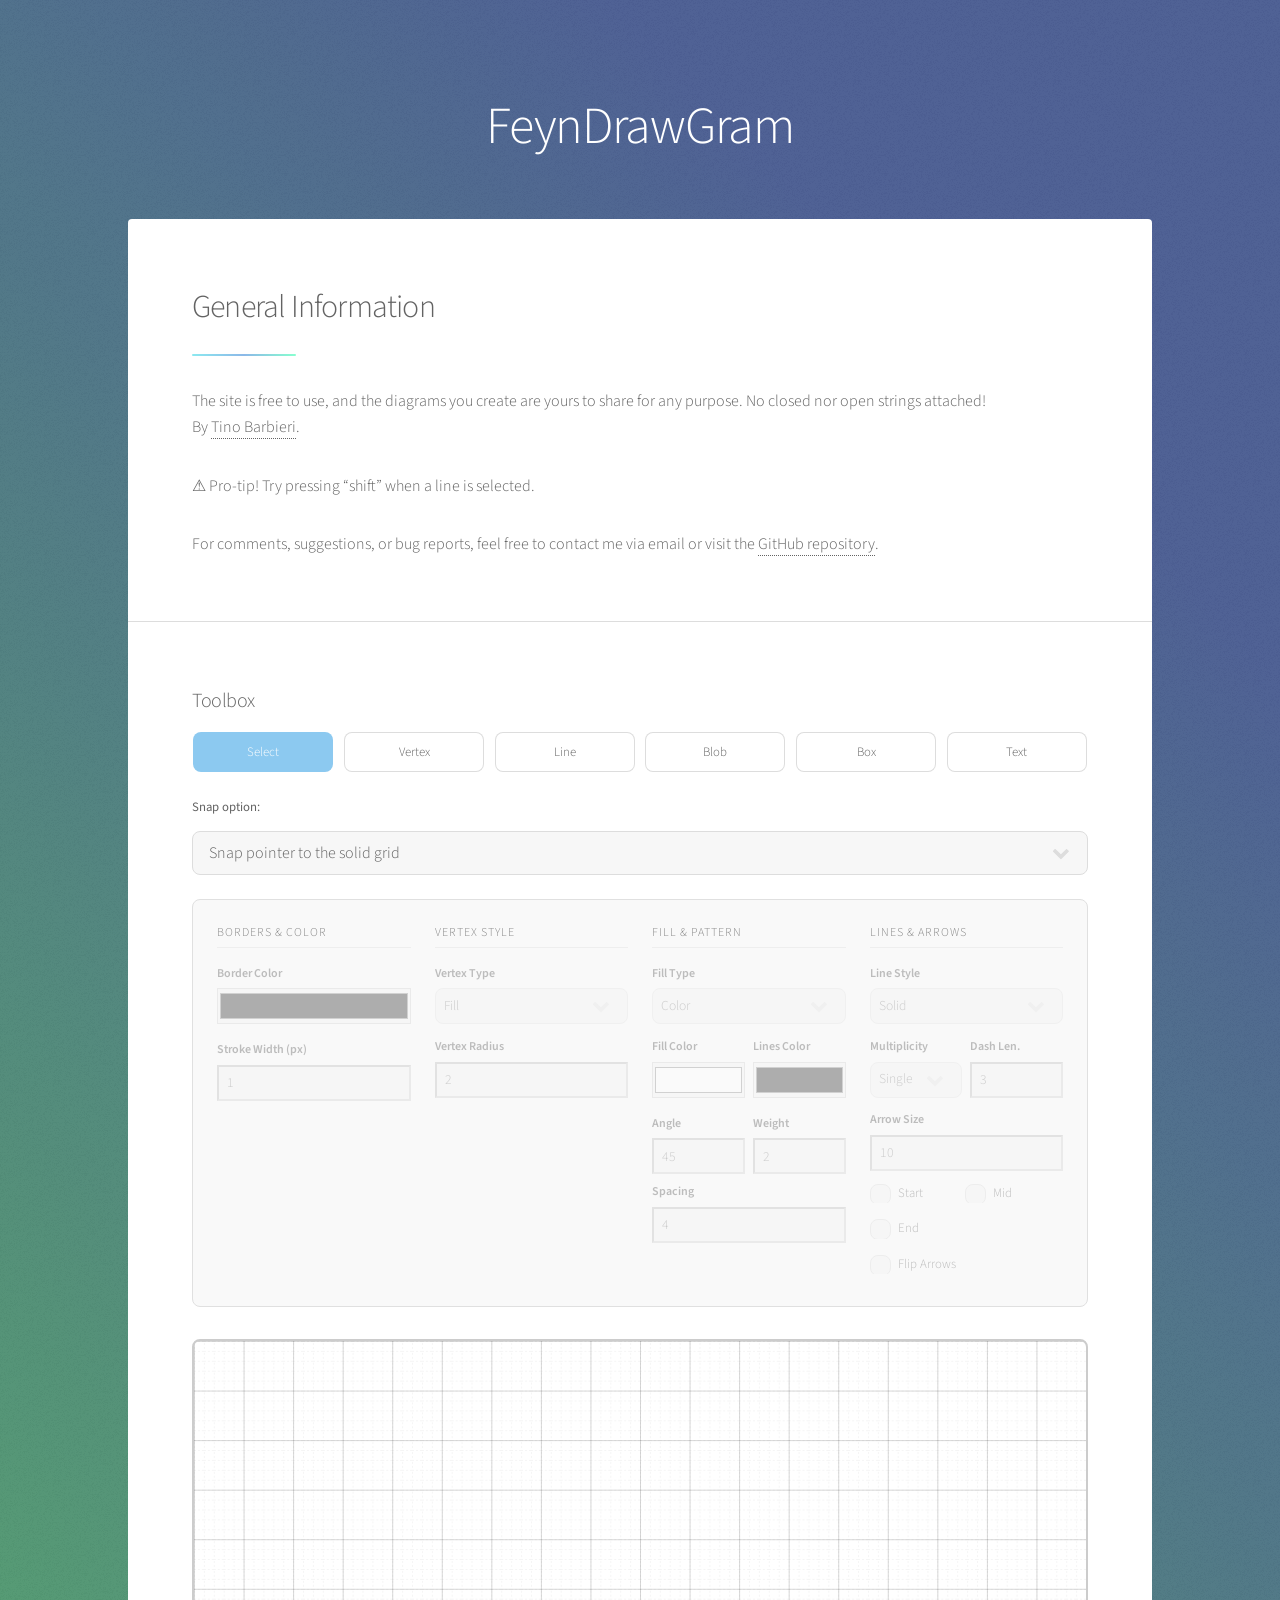
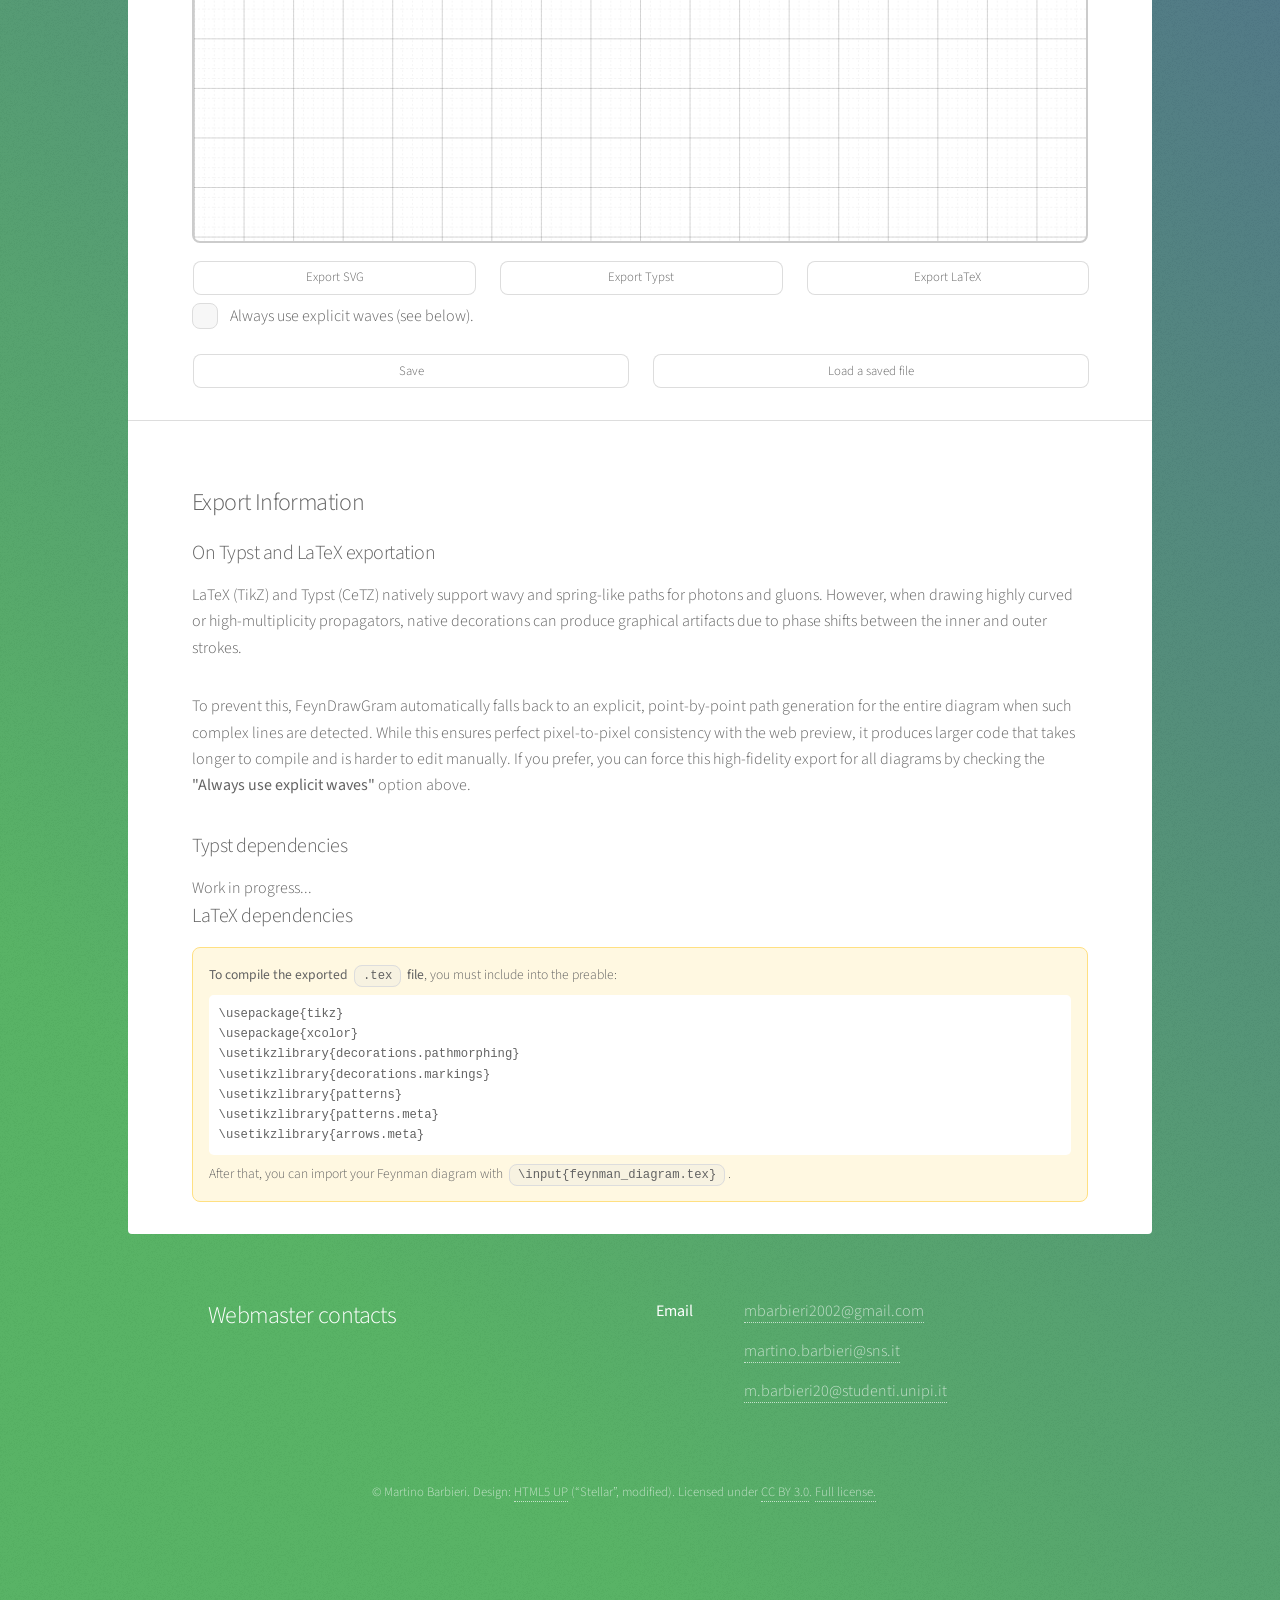
<file: index.html>
<!DOCTYPE HTML>
<!--
	Stellar by HTML5 UP
	html5up.net | @ajlkn
	Free for personal and commercial use under the CCA 3.0 license (html5up.net/license)
-->
<html lang="en">
	<head>
		<title>FeynDrawGram</title>
		<meta charset="utf-8">
		<meta name="keywords" content="feyndrawgram, feynman, diagram, diagrams, diagramma, qft, draw, latex, typst, tikz, cetz, svg, vectorial">
		<meta name="description" content="Modern web app for creating LaTeX (TikZ) and Typst (CeTZ) code from Feynman diagrams.">
		<meta name="author" content="Martino Barbieri">
		<meta name="viewport" content="width=device-width, initial-scale=1">
		<link rel="canonical" href="https://mbarbieri.it/feyndrawgram/"/>
		<link rel="stylesheet" href="assets/css/main.css">
		<link rel="stylesheet" href="assets/css/feyndrawgram.css">
		<link rel="icon" type="image/png" href="images/logo.png">
		<noscript><link rel="stylesheet" href="assets/css/noscript.css"></noscript>
		<!-- Google tag (gtag.js) -->
		<script async src="https://www.googletagmanager.com/gtag/js?id=G-V8CDSFE6TV"></script>
		<script>
			window.dataLayer = window.dataLayer || [];
			function gtag(){dataLayer.push(arguments);}
			gtag('js', new Date());
			gtag('config', 'G-V8CDSFE6TV');
		</script>
	</head>
	<body class="is-preload">

		<!-- Wrapper -->
			<div id="wrapper">

				<!-- Header -->
					<header id="header" class="alt">
						<h1>FeynDrawGram</h1>
					</header>

				<!-- Main -->
					<div id="main">
						<section class="main">
							<div class="spotlight">
								<div class="content">
									<header class="major">
										<h2>General Information</h2>
									</header>
									<p>
										The site is free to use, and the diagrams you create are yours to share for any purpose. No closed nor open strings attached!
										<br>
										By <a class="link" href="https://mbarbieri.it/">Tino Barbieri</a>.
									</p>
									<p>
										<span>&#9888;</span> Pro-tip! Try pressing “shift” when a line is selected.
									</p>
									<p>
										For comments, suggestions, or bug reports, feel free to contact me via email or visit the <a href="https://github.com/mbar02/FeynDrawGram" target="_blank" rel="noopener noreferrer" class="link">GitHub repository</a>.
									</p>
								</div>
							</div>
						</section>

						<section class="main">
								<div id="app-container">    
									<form id="toolbox">
										<h3>Toolbox</h3>
										
										<div id="tools">
											<a class="button small primary" id="btn-select" onclick="setMode('select')">Select</a>
											<a class="button small" id="btn-point" onclick="setMode('point')">Vertex</a>
											<a class="button small" id="btn-line" onclick="setMode('line')">Line</a>
											<a class="button small" id="btn-blob" onclick="setMode('blob')">Blob</a>
											<a class="button small" id="btn-box" onclick="setMode('box')">Box</a>
											<a class="button small" id="btn-text" onclick="setMode('text')">Text</a>
										</div>

										<div style="margin-bottom: 1.5rem;">
											<label style="font-size: 0.8rem;">Snap option:</label>
											<select id="snap-select" onchange="updateSnapping(this.value)">
												<option value="40">Snap pointer to the solid grid</option>
												<option value="10">Snap pointer to the dashed grid</option>
												<option value="0">Ignore the grid</option>
											</select>
										</div>

										<div id="properties-panel">
											<div class="row gtr-uniform">
												
												<div class="col-3 col-6-medium col-12-xsmall">
													<h5>Borders & Color</h5>
													<div class="prop-group">
														<label>Border Color</label>
														<input class="node-prop line-prop shape-prop" type="color" id="prop-color" value="#000000">
													</div>
													<div class="prop-group">
														<label>Stroke Width (px)</label>
														<input class="node-prop line-prop shape-prop" type="number" id="prop-width" min="0" value="2">
													</div>
												</div>

												<div class="col-3 col-6-medium col-12-xsmall">
													<h5>Vertex Style</h5>
													<div class="prop-group">
														<label>Vertex Type</label>
														<select class="node-prop" id="prop-node-style">
															<option value="solid">Fill</option>
															<option value="odot">odot</option>
															<option value="otimes">otimes</option>
															<option value="square">Square</option>
															<option value="diamond">Diamond</option>
														</select>
													</div>
													<div class="prop-group">
														<label>Vertex Radius</label>
														<input class="node-prop" type="number" id="prop-node-radius" min="0" value="5">
													</div>
												</div>

												<div class="col-3 col-6-medium col-12-xsmall">
													<h5>Fill & Pattern</h5>
													<div class="prop-group">
														<label>Fill Type</label>
														<select class="node-prop shape-prop" id="prop-fill-type">
															<option value="solid">Color</option>
															<option value="pattern">Pattern</option>
														</select>
													</div>
													<div class="prop-group" style="display: flex; gap: 0.5rem;">
														<div style="flex: 1; min-width: 0;">
															<label>Fill Color</label>
															<input class="node-prop shape-prop" type="color" id="prop-fill-color" value="#ffffff">
														</div>
														<div style="flex: 1; min-width: 0;">
															<label>Lines Color</label>
															<input class="node-prop shape-prop" type="color" id="prop-pat-color" value="#000000">
														</div>
													</div>
													<div class="prop-group" style="display: flex; flex-wrap: wrap; gap: 0.5rem;">
														<div style="flex: 1 1 40%; min-width: 0;">
															<label>Angle</label>
															<input class="node-prop shape-prop" type="number" id="prop-pat-angle" value="45">
														</div>
														<div style="flex: 1 1 40%; min-width: 0;">
															<label>Weight</label>
															<input class="node-prop shape-prop" type="number" id="prop-pat-width" min="0" value="2">
														</div>
														<div style="flex: 1 1 100%; min-width: 0;">
															<label>Spacing</label>
															<input class="node-prop shape-prop" type="number" id="prop-pat-spacing" min="0" value="10">
														</div>
													</div>
												</div>

												<div class="col-3 col-6-medium col-12-xsmall">
													<h5>Lines & Arrows</h5>
													<div class="prop-group">
														<label>Line Style</label>
														<select class="line-prop" id="prop-line-type">
															<option value="solid">Solid</option>
															<option value="dashed">Dashed</option>
															<option value="wavy">Wavy (Photon)</option>
															<option value="gluon">Spring (Gluon)</option>
														</select>
													</div>
													<div class="prop-group" style="display: flex; gap: 0.5rem;">
														<div style="flex: 1; min-width: 0;">
															<label>Multiplicity</label>
															<select class="line-prop" id="prop-multiplicity">
																<option value="1">Single</option>
																<option value="2">Double</option>
																<option value="3">Triple</option>
															</select>
														</div>
														<div style="flex: 1; min-width: 0;">
															<label>Dash Len.</label>
															<input class="line-prop" type="number" id="prop-dash-length" min="0" value="5">
														</div>
													</div>
													<div class="prop-group">
														<label>Arrow Size</label>
														<input class="line-prop" type="number" id="prop-arrow-size" min="0" value="20">
													</div>
													<div class="prop-group" style="display: flex; flex-wrap: wrap; gap: 0.5rem;">
														<div style="width: 45%;">
															<input class="line-prop" type="checkbox" id="prop-arrow-start">
															<label for="prop-arrow-start">Start</label>
														</div>
														<div style="width: 45%;">
															<input class="line-prop" type="checkbox" id="prop-arrow-mid">
															<label for="prop-arrow-mid">Mid</label>
														</div>
														<div style="width: 45%;">
															<input class="line-prop" type="checkbox" id="prop-arrow-end">
															<label for="prop-arrow-end">End</label>
														</div>
														<div style="width: 100%;">
															<input class="line-prop" type="checkbox" id="prop-arrow-flip">
															<label for="prop-arrow-flip">Flip Arrows</label>
														</div>
													</div>
												</div>

											</div>
										</div>
									</form>
										
									<div id="canvas-wrapper" style="border: 2px solid #ccc; background: white; border-radius: 8px; overflow: hidden; cursor: crosshair;">
										<svg id="feynman-canvas" width="100%" height="500" style="display: block;"></svg>
									</div>
								</div>

								<div id="export-tools" style="margin-top: 1rem;">
									<div class="row gtr-uniform">
										<div class="col-4 col-12-xsmall">
											<a class="button small fit" onclick="exportSVG()">Export SVG</a>
										</div>
										<div class="col-4 col-12-xsmall">
											<a class="button small fit" id="btn-export-typst" onclick="exportTypst()">Export Typst</a>
										</div>
										<div class="col-4 col-12-xsmall">
											<a class="button small fit" id="btn-export-code" onclick="exportLaTeX()">Export LaTeX</a>
										</div>
									</div>
								</div>

								<div class="fit" style="margin-top: 0.5rem;">
									<input type="checkbox" id="prop-explicit-waves">
									<label for="prop-explicit-waves">Always use explicit waves (see below).</label>
								</div>

								<div id="save-load-tools" style="margin-top: 0.5rem;">
									<div class="row gtr-uniform">
										<div class="col-6 col-12-xsmall">
											<a class="button small fit" onclick="saveDiagram()">Save</a>
										</div>
										<div class="col-6 col-12-xsmall">
											<a class="button small fit" onclick="loadDiagram()">Load a saved file</a>
										</div>
									</div>
								</div>
							</section>

							<section class="main">
								<h2>Export Information</h2>
								<h3>On Typst and LaTeX exportation</h3>
								<p>
									LaTeX (TikZ) and Typst (CeTZ) natively support wavy and spring-like paths for photons and gluons.
									However, when drawing highly curved or high-multiplicity propagators, native decorations can produce
									graphical artifacts due to phase shifts between the inner and outer strokes.
								</p>
								<p>
									To prevent this, FeynDrawGram automatically falls back to an explicit, point-by-point path generation
									for the entire diagram when such complex lines are detected. While this ensures perfect pixel-to-pixel
									consistency with the web preview, it produces larger code that takes longer to compile and is harder to edit manually. 
									If you prefer, you can force this high-fidelity export for all diagrams by checking the
									<strong>"Always use explicit waves"</strong> option above.
								</p>
								<h3>Typst dependencies</h3>
								Work in progress...	
								<h3>LaTeX dependencies</h3>
								<div id="latex-deps-notice" style="margin-top: 1rem; padding: 1rem; background-color: #fff8e1; border: 1px solid #ffe082; border-radius: 0.5rem; font-size: 0.85rem;">
										<strong>To compile the exported <code>.tex</code> file</strong>, you must include into the preable:
										<pre style="margin: 0.5rem 0; background: #fff; padding: 0.6rem; border-radius: 0.3rem; overflow-x: auto;">\usepackage{tikz}
\usepackage{xcolor}
\usetikzlibrary{decorations.pathmorphing}
\usetikzlibrary{decorations.markings}
\usetikzlibrary{patterns}
\usetikzlibrary{patterns.meta}
\usetikzlibrary{arrows.meta}</pre>
										After that, you can import your Feynman diagram with <code>\input{feynman_diagram.tex}</code>.
								</div>
							</section>
					</div>

				<!-- Footer -->
					<footer id="footer">
							<h2>Webmaster contacts</h2>
							<dl class="alt">
								<dt>Email</dt>
								<dd><a href="mailto:mbarbieri2002@gmail.com">mbarbieri2002@gmail.com</a></dd>
								<dd><a href="mailto:martino.barbieri@sns.it">martino.barbieri@sns.it</a></dd>
								<dd><a href="mailto:m.barbieri20@studenti.unipi.it">m.barbieri20@studenti.unipi.it</a></dd>
							</dl>
						<p class="copyright">
							&copy; Martino Barbieri. Design: <a href="https://html5up.net">HTML5 UP</a> (“Stellar”, modified).
							 Licensed under <a href="http://creativecommons.org/licenses/by/3.0/">CC BY 3.0</a>.
    					<a href="/licenses/LICENSE.txt">Full license.</a>
						</p>
					</footer>

			</div>

		<!-- Scripts -->
			<script src="assets/js/jquery.min.js"></script>
			<script src="assets/js/jquery.scrollex.min.js"></script>
			<script src="assets/js/jquery.scrolly.min.js"></script>
			<script src="assets/js/browser.min.js"></script>
			<script src="assets/js/breakpoints.min.js"></script>
			<script src="assets/js/util.js"></script>
			<script src="assets/js/main.js"></script>

			<script src="assets/js/feyndrawgram.js"></script>

	</body>
</html>
</file>
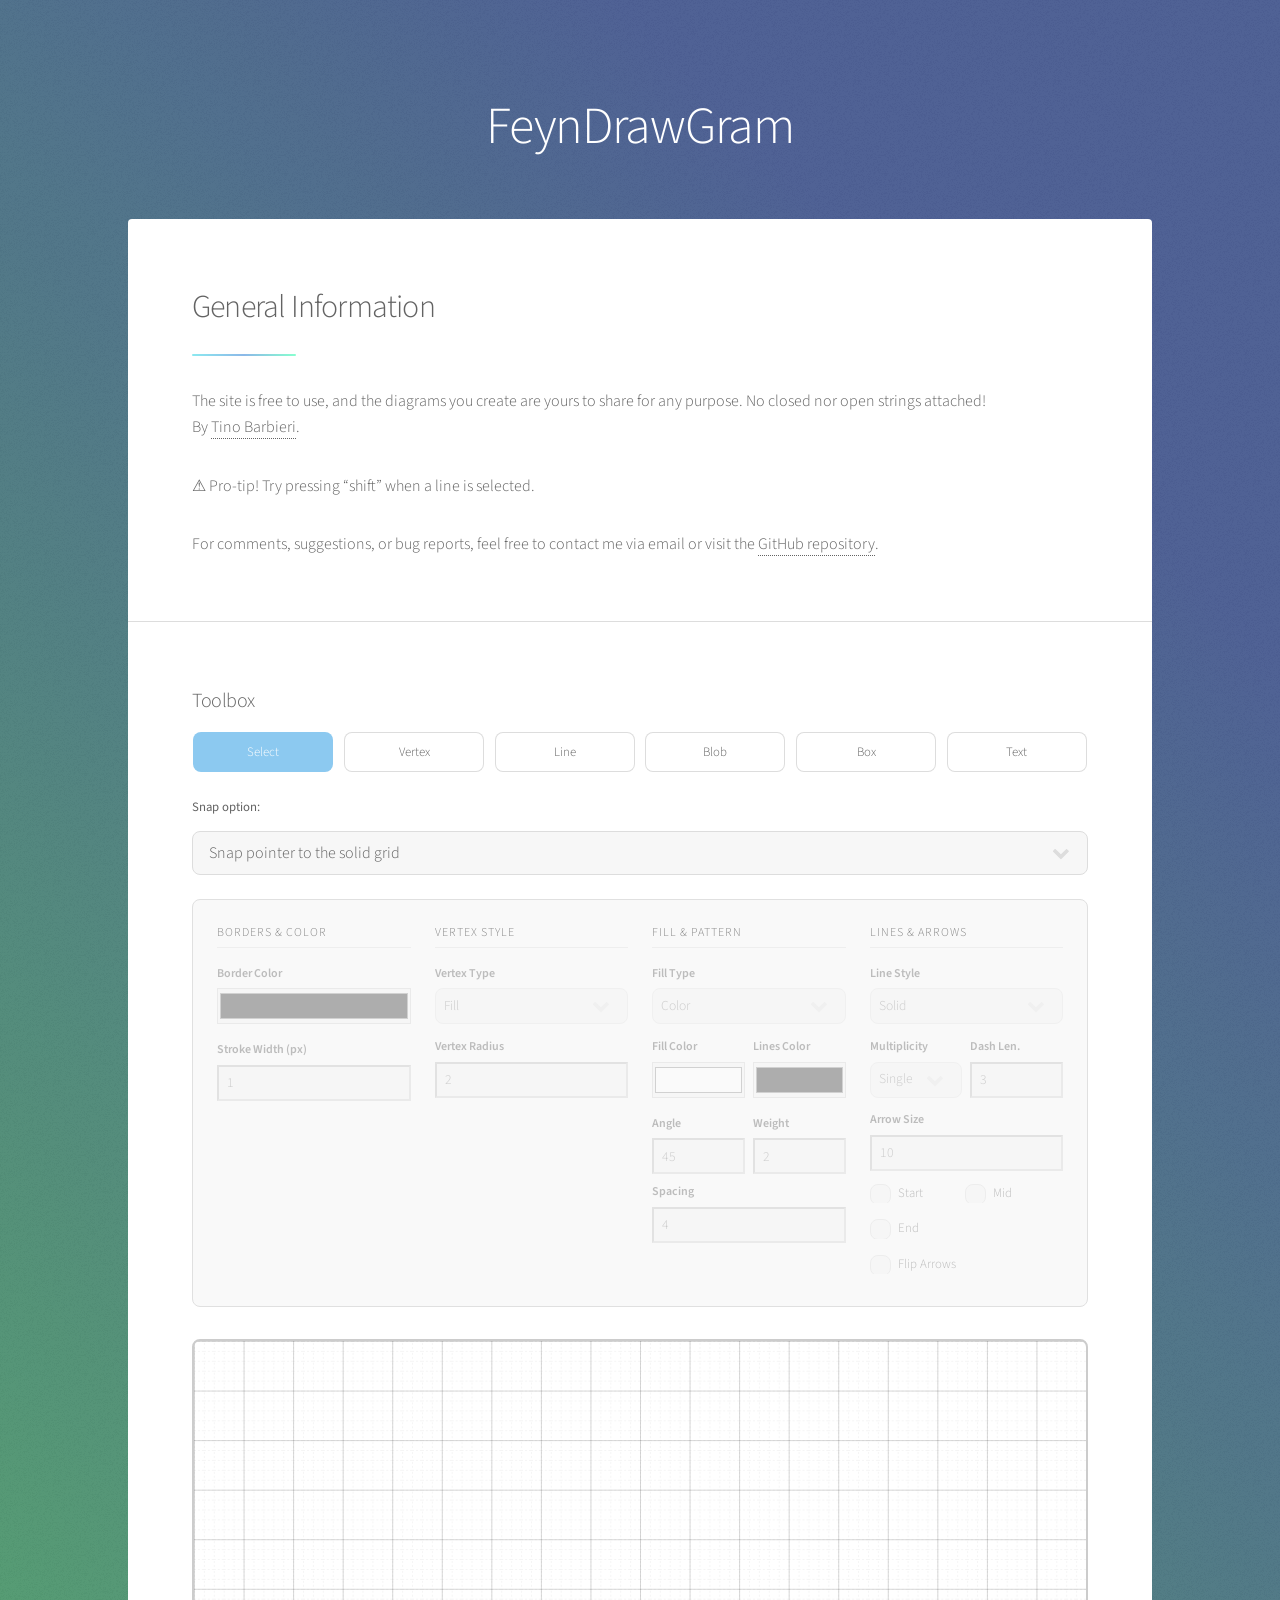
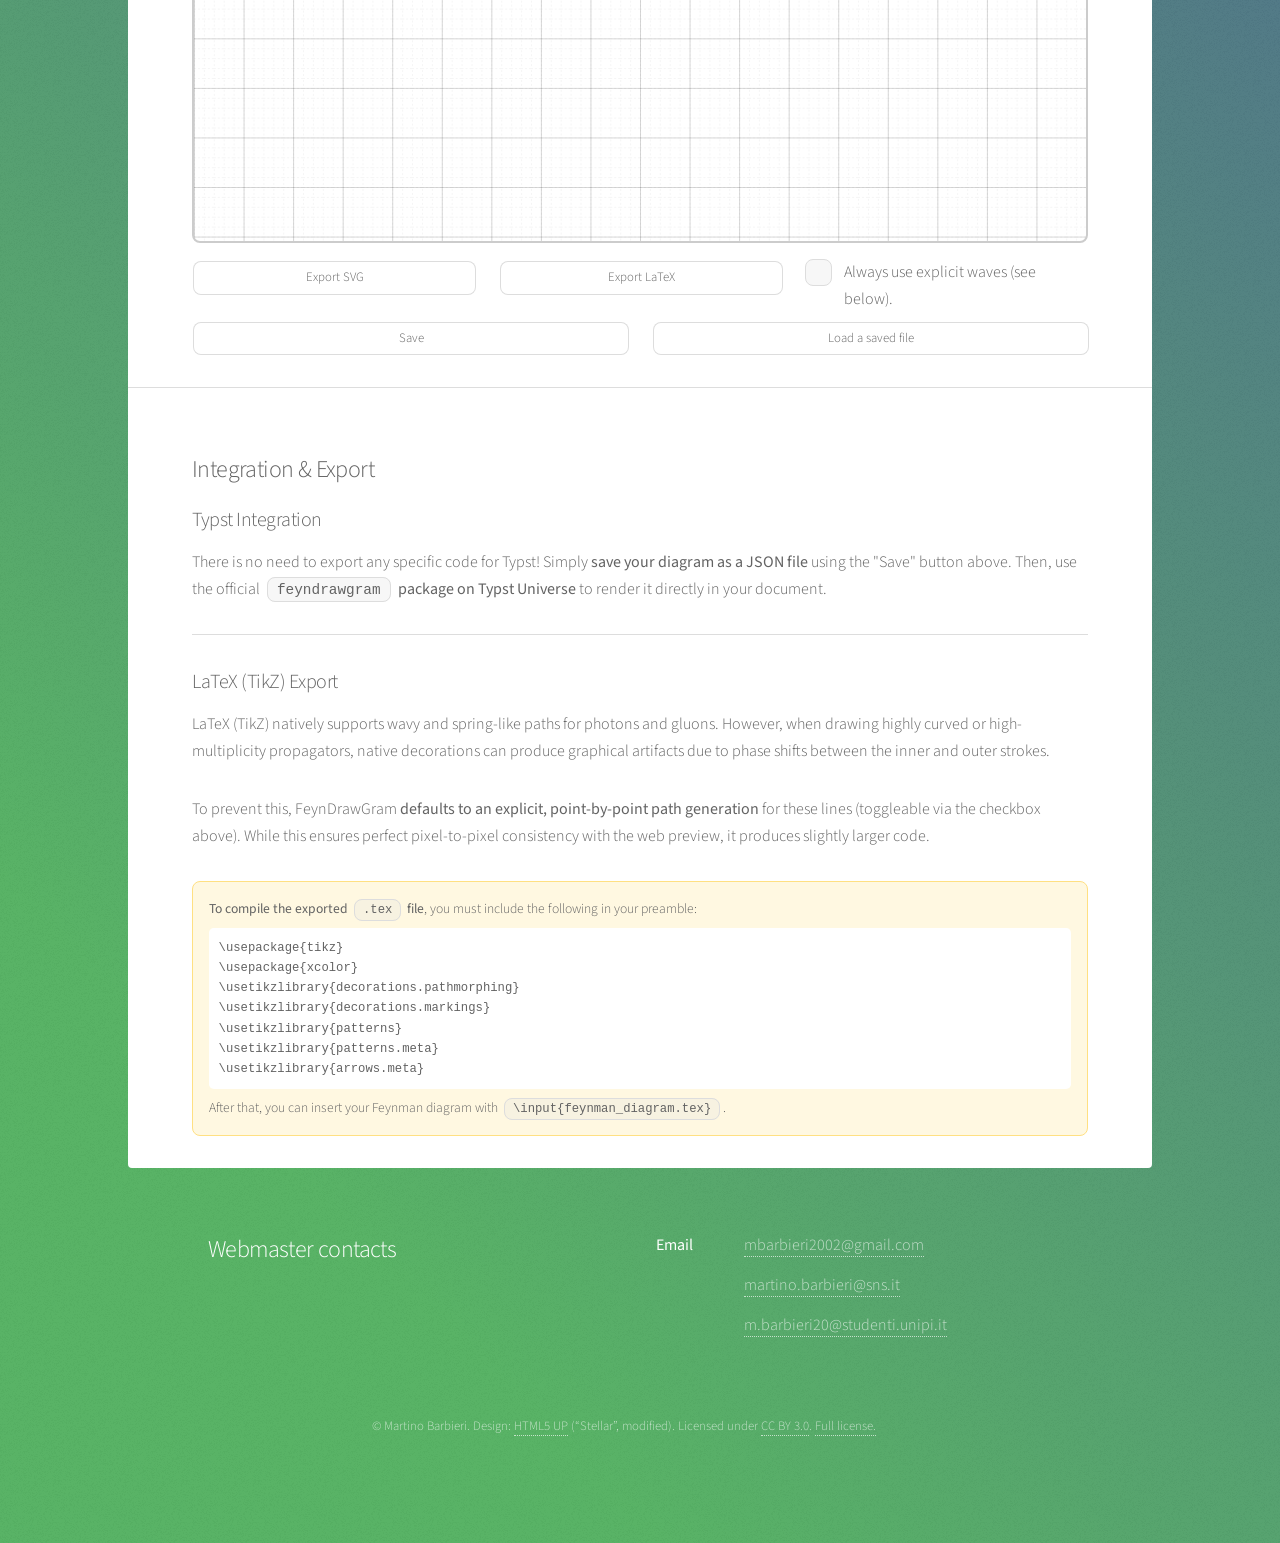
<file: webapp/index.html>
<!DOCTYPE HTML>
<!--
	Stellar by HTML5 UP
	html5up.net | @ajlkn
	Free for personal and commercial use under the CCA 3.0 license (html5up.net/license)
-->
<html lang="en">
	<head>
		<title>FeynDrawGram</title>
		<meta charset="utf-8">
		<meta name="keywords" content="feyndrawgram, feynman, diagram, diagrams, diagramma, qft, draw, latex, typst, tikz, cetz, svg, vectorial, cosmological, correlator">
		<meta name="description" content="Modern web app for creating LaTeX (TikZ) and Typst (CeTZ) code from Feynman diagrams.">
		<meta name="author" content="Martino Barbieri">
		<meta name="viewport" content="width=device-width, initial-scale=1">
		<link rel="canonical" href="https://mbarbieri.it/feyndrawgram/"/>
		<link rel="stylesheet" href="assets/css/main.css">
		<link rel="stylesheet" href="assets/css/feyndrawgram.css">
		<link rel="icon" type="image/png" href="images/logo.png">
		<noscript><link rel="stylesheet" href="assets/css/noscript.css"></noscript>
		<!-- Google tag (gtag.js) -->
		<script async src="https://www.googletagmanager.com/gtag/js?id=G-V8CDSFE6TV"></script>
		<script>
			window.dataLayer = window.dataLayer || [];
			function gtag(){dataLayer.push(arguments);}
			gtag('js', new Date());
			gtag('config', 'G-V8CDSFE6TV');
		</script>
	</head>
	<body class="is-preload">

		<!-- Wrapper -->
			<div id="wrapper">

				<!-- Header -->
					<header id="header" class="alt">
						<h1>FeynDrawGram</h1>
					</header>

				<!-- Main -->
					<div id="main">
						<section class="main">
							<div class="spotlight">
								<div class="content">
									<header class="major">
										<h2>General Information</h2>
									</header>
									<p>
										The site is free to use, and the diagrams you create are yours to share for any purpose. No closed nor open strings attached!
										<br>
										By <a class="link" href="https://mbarbieri.it/">Tino Barbieri</a>.
									</p>
									<p>
										<span>&#9888;</span> Pro-tip! Try pressing “shift” when a line is selected.
									</p>
									<p>
										For comments, suggestions, or bug reports, feel free to contact me via email or visit the <a href="https://github.com/mbar02/FeynDrawGram" target="_blank" rel="noopener noreferrer" class="link">GitHub repository</a>.
									</p>
								</div>
							</div>
						</section>

						<section class="main">
								<div id="app-container">    
									<form id="toolbox">
										<h3>Toolbox</h3>
										
										<div id="tools">
											<a class="button small primary" id="btn-select" onclick="setMode('select')">Select</a>
											<a class="button small" id="btn-point" onclick="setMode('point')">Vertex</a>
											<a class="button small" id="btn-line" onclick="setMode('line')">Line</a>
											<a class="button small" id="btn-blob" onclick="setMode('blob')">Blob</a>
											<a class="button small" id="btn-box" onclick="setMode('box')">Box</a>
											<a class="button small" id="btn-text" onclick="setMode('text')">Text</a>
										</div>

										<div style="margin-bottom: 1.5rem;">
											<label style="font-size: 0.8rem;">Snap option:</label>
											<select id="snap-select" onchange="updateSnapping(this.value)">
												<option value="40">Snap pointer to the solid grid</option>
												<option value="10">Snap pointer to the dashed grid</option>
												<option value="0">Ignore the grid</option>
											</select>
										</div>

										<div id="properties-panel">
											<div class="row gtr-uniform">
												
												<div class="col-3 col-6-medium col-12-xsmall">
													<h5>Borders & Color</h5>
													<div class="prop-group">
														<label>Border Color</label>
														<input class="node-prop line-prop shape-prop" type="color" id="prop-color" value="#000000">
													</div>
													<div class="prop-group">
														<label>Stroke Width (px)</label>
														<input class="node-prop line-prop shape-prop" type="number" id="prop-width" min="0" value="2">
													</div>
												</div>

												<div class="col-3 col-6-medium col-12-xsmall">
													<h5>Vertex Style</h5>
													<div class="prop-group">
														<label>Vertex Type</label>
														<select class="node-prop" id="prop-node-style">
															<option value="solid">Fill</option>
															<option value="odot">odot</option>
															<option value="otimes">otimes</option>
															<option value="square">Square</option>
															<option value="diamond">Diamond</option>
														</select>
													</div>
													<div class="prop-group">
														<label>Vertex Radius</label>
														<input class="node-prop" type="number" id="prop-node-radius" min="0" value="5">
													</div>
												</div>

												<div class="col-3 col-6-medium col-12-xsmall">
													<h5>Fill & Pattern</h5>
													<div class="prop-group">
														<label>Fill Type</label>
														<select class="node-prop shape-prop" id="prop-fill-type">
															<option value="solid">Color</option>
															<option value="pattern">Pattern</option>
														</select>
													</div>
													<div class="prop-group" style="display: flex; gap: 0.5rem;">
														<div style="flex: 1; min-width: 0;">
															<label>Fill Color</label>
															<input class="node-prop shape-prop" type="color" id="prop-fill-color" value="#ffffff">
														</div>
														<div style="flex: 1; min-width: 0;">
															<label>Lines Color</label>
															<input class="node-prop shape-prop" type="color" id="prop-pat-color" value="#000000">
														</div>
													</div>
													<div class="prop-group" style="display: flex; flex-wrap: wrap; gap: 0.5rem;">
														<div style="flex: 1 1 40%; min-width: 0;">
															<label>Angle</label>
															<input class="node-prop shape-prop" type="number" id="prop-pat-angle" value="45">
														</div>
														<div style="flex: 1 1 40%; min-width: 0;">
															<label>Weight</label>
															<input class="node-prop shape-prop" type="number" id="prop-pat-width" min="0" value="2">
														</div>
														<div style="flex: 1 1 100%; min-width: 0;">
															<label>Spacing</label>
															<input class="node-prop shape-prop" type="number" id="prop-pat-spacing" min="0" value="10">
														</div>
													</div>
												</div>

												<div class="col-3 col-6-medium col-12-xsmall">
													<h5>Lines & Arrows</h5>
													<div class="prop-group">
														<label>Line Style</label>
														<select class="line-prop" id="prop-line-type">
															<option value="solid">Solid</option>
															<option value="dashed">Dashed</option>
															<option value="wavy">Wavy (Photon)</option>
															<option value="gluon">Spring (Gluon)</option>
														</select>
													</div>
													<div class="prop-group" style="display: flex; gap: 0.5rem;">
														<div style="flex: 1; min-width: 0;">
															<label>Multiplicity</label>
															<select class="line-prop" id="prop-multiplicity">
																<option value="1">Single</option>
																<option value="2">Double</option>
																<option value="3">Triple</option>
															</select>
														</div>
														<div style="flex: 1; min-width: 0;">
															<label>Dash Len.</label>
															<input class="line-prop" type="number" id="prop-dash-length" min="0" value="5">
														</div>
													</div>
													<div class="prop-group">
														<label>Arrow Size</label>
														<input class="line-prop" type="number" id="prop-arrow-size" min="0" value="20">
													</div>
													<div class="prop-group" style="display: flex; flex-wrap: wrap; gap: 0.5rem;">
														<div style="width: 45%;">
															<input class="line-prop" type="checkbox" id="prop-arrow-start">
															<label for="prop-arrow-start">Start</label>
														</div>
														<div style="width: 45%;">
															<input class="line-prop" type="checkbox" id="prop-arrow-mid">
															<label for="prop-arrow-mid">Mid</label>
														</div>
														<div style="width: 45%;">
															<input class="line-prop" type="checkbox" id="prop-arrow-end">
															<label for="prop-arrow-end">End</label>
														</div>
														<div style="width: 100%;">
															<input class="line-prop" type="checkbox" id="prop-arrow-flip">
															<label for="prop-arrow-flip">Flip Arrows</label>
														</div>
													</div>
												</div>

											</div>
										</div>
									</form>
										
									<div id="canvas-wrapper" style="border: 2px solid #ccc; background: white; border-radius: 8px; overflow: hidden; cursor: crosshair;">
										<svg id="feynman-canvas" width="100%" height="500" style="display: block;"></svg>
									</div>
								</div>

								<div id="export-tools" style="margin-top: 1rem;">
									<div class="row gtr-uniform">
										<div class="col-4 col-12-small">
											<a class="button small fit" onclick="exportSVG()">Export SVG</a>
										</div>
										<div class="col-4 col-12-small">
											<a class="button small fit" id="btn-export-code" onclick="exportLaTeX()">Export LaTeX</a>
										</div>
										<div class="col-4 col-12-small">
											<input type="checkbox" id="prop-explicit-waves">
											<label for="prop-explicit-waves" checked>Always use explicit waves (see below).</label>
										</div>
									</div>
								</div>

								<div id="save-load-tools" style="margin-top: 0.5rem;">
									<div class="row gtr-uniform">
										<div class="col-6 col-12-xsmall">
											<a class="button small fit" onclick="saveDiagram()">Save</a>
										</div>
										<div class="col-6 col-12-xsmall">
											<a class="button small fit" onclick="loadDiagram()">Load a saved file</a>
										</div>
									</div>
								</div>
							</section>

							<section class="main">
									<h2>Integration & Export</h2>
									
									<h3>Typst Integration</h3>
									<p>
											There is no need to export any specific code for Typst! Simply <strong>save your diagram as a JSON file</strong> using the "Save" button above. 
											Then, use the official <strong><code>feyndrawgram</code> package on Typst Universe</strong> to render it directly in your document.
									</p>

									<hr>

									<h3>LaTeX (TikZ) Export</h3>
									<p>
											LaTeX (TikZ) natively supports wavy and spring-like paths for photons and gluons.
											However, when drawing highly curved or high-multiplicity propagators, native decorations can produce
											graphical artifacts due to phase shifts between the inner and outer strokes.
									</p>
									<p>
											To prevent this, FeynDrawGram <strong>defaults to an explicit, point-by-point path generation</strong> for these lines (toggleable via the checkbox above). While this ensures perfect pixel-to-pixel
											consistency with the web preview, it produces slightly larger code. 
									</p>
									
									<div id="latex-deps-notice" style="margin-top: 1rem; padding: 1rem; background-color: #fff8e1; border: 1px solid #ffe082; border-radius: 0.5rem; font-size: 0.85rem;">
											<strong>To compile the exported <code>.tex</code> file</strong>, you must include the following in your preamble:
											<pre style="margin: 0.5rem 0; background: #fff; padding: 0.6rem; border-radius: 0.3rem; overflow-x: auto;">\usepackage{tikz}
\usepackage{xcolor}
\usetikzlibrary{decorations.pathmorphing}
\usetikzlibrary{decorations.markings}
\usetikzlibrary{patterns}
\usetikzlibrary{patterns.meta}
\usetikzlibrary{arrows.meta}</pre>
											After that, you can insert your Feynman diagram with <code>\input{feynman_diagram.tex}</code>.
									</div>
							</section>
					</div>

				<!-- Footer -->
					<footer id="footer">
							<h2>Webmaster contacts</h2>
							<dl class="alt">
								<dt>Email</dt>
								<dd><a href="mailto:mbarbieri2002@gmail.com">mbarbieri2002@gmail.com</a></dd>
								<dd><a href="mailto:martino.barbieri@sns.it">martino.barbieri@sns.it</a></dd>
								<dd><a href="mailto:m.barbieri20@studenti.unipi.it">m.barbieri20@studenti.unipi.it</a></dd>
							</dl>
						<p class="copyright">
							&copy; Martino Barbieri. Design: <a href="https://html5up.net">HTML5 UP</a> (“Stellar”, modified).
							 Licensed under <a href="http://creativecommons.org/licenses/by/3.0/">CC BY 3.0</a>.
    					<a href="/licenses/LICENSE.txt">Full license.</a>
						</p>
					</footer>

			</div>

		<!-- Scripts -->
			<script src="assets/js/jquery.min.js"></script>
			<script src="assets/js/jquery.scrollex.min.js"></script>
			<script src="assets/js/jquery.scrolly.min.js"></script>
			<script src="assets/js/browser.min.js"></script>
			<script src="assets/js/breakpoints.min.js"></script>
			<script src="assets/js/util.js"></script>
			<script src="assets/js/main.js"></script>

			<script src="assets/js/feyndrawgram.js"></script>

	</body>
</html>
</file>
<file: assets/css/feyndrawgram.css>
/* ### Canvas and Selection ################################################# */
.diagram-object.selected {
    opacity: 0.6;
    stroke-opacity: 0.6;
}
.handle {
    stroke: black;
    stroke-width: 1;
}
.handle:hover {
    fill: #aaaaaa;
}
/* ### Toolbar ############################################################## */
#tools {
    display: flex;
    flex-wrap: wrap;
    gap: 0.5rem;
    margin-bottom: 1.5rem;
}
#tools .button {
    flex: 1;
    min-width: 100px;
    text-align: center;
    padding: 0 1rem;
    height: 2.5rem;
    line-height: 2.5rem;
}
/* ### `- Properties panel ################################################## */
#properties-panel {
  margin-top: 1.5rem;
  padding: 1.5rem;
  background-color: #f9f9f9;
  border-radius: 0.5rem;
  border: 1px solid #e0e0e0;
}
#properties-panel h5 {
  margin-bottom: 1rem;
  text-transform: uppercase;
  font-size: 0.75rem;
  letter-spacing: 1px;
  color: #888;
  border-bottom: 1px solid #eee;
  padding-bottom: 0.3rem;
}
.prop-group {
  margin-bottom: 0.8rem;
}
.prop-group label {
  display: block;
  font-size: 0.75rem;
  font-weight: 600;
  margin-bottom: 0.3rem;
  color: #555;
  white-space: nowrap;
  overflow: hidden;
  text-overflow: ellipsis;
}
.prop-group input[type="number"],
.prop-group input[type="color"],
.prop-group select {
  width: 100% !important;
  height: 2.25rem !important;
  padding: 0 0.5rem !important;
  font-size: 0.85rem !important;
  box-sizing: border-box;
}
.prop-group input[type="color"] {
  padding: 0 !important;
  cursor: pointer;
}
.prop-group input[type="checkbox"] + label {
  font-size: 0.8rem !important;
  padding-left: 1.8rem !important;
  margin: 0 !important;
  line-height: 1.5 !important;
  white-space: normal;
}
input:disabled, select:disabled {
  opacity: 0.3;
  cursor: not-allowed;
  background-color: #f0f0f0 !important;
}
input:disabled + label, .prop-group:has(:disabled) label {
  opacity: 0.4;
  cursor: not-allowed;
}
</file>
<file: assets/css/noscript.css>
/*
	Stellar by HTML5 UP
	html5up.net | @ajlkn
	Free for personal and commercial use under the CCA 3.0 license (html5up.net/license)
*/

/* Header */

	body.is-preload #header.alt > * {
		opacity: 1;
	}

	body.is-preload #header.alt .logo {
		-moz-transform: none;
		-webkit-transform: none;
		-ms-transform: none;
		transform: none;
	}
</file>
<file: webapp/assets/css/feyndrawgram.css>
/* ### Canvas and Selection ################################################# */
.diagram-object.selected {
    opacity: 0.6;
    stroke-opacity: 0.6;
}
.handle {
    stroke: black;
    stroke-width: 1;
}
.handle:hover {
    fill: #aaaaaa;
}
/* ### Toolbar ############################################################## */
#tools {
    display: flex;
    flex-wrap: wrap;
    gap: 0.5rem;
    margin-bottom: 1.5rem;
}
#tools .button {
    flex: 1;
    min-width: 100px;
    text-align: center;
    padding: 0 1rem;
    height: 2.5rem;
    line-height: 2.5rem;
}
/* ### `- Properties panel ################################################## */
#properties-panel {
  margin-top: 1.5rem;
  padding: 1.5rem;
  background-color: #f9f9f9;
  border-radius: 0.5rem;
  border: 1px solid #e0e0e0;
}
#properties-panel h5 {
  margin-bottom: 1rem;
  text-transform: uppercase;
  font-size: 0.75rem;
  letter-spacing: 1px;
  color: #888;
  border-bottom: 1px solid #eee;
  padding-bottom: 0.3rem;
}
.prop-group {
  margin-bottom: 0.8rem;
}
.prop-group label {
  display: block;
  font-size: 0.75rem;
  font-weight: 600;
  margin-bottom: 0.3rem;
  color: #555;
  white-space: nowrap;
  overflow: hidden;
  text-overflow: ellipsis;
}
.prop-group input[type="number"],
.prop-group input[type="color"],
.prop-group select {
  width: 100% !important;
  height: 2.25rem !important;
  padding: 0 0.5rem !important;
  font-size: 0.85rem !important;
  box-sizing: border-box;
}
.prop-group input[type="color"] {
  padding: 0 !important;
  cursor: pointer;
}
.prop-group input[type="checkbox"] + label {
  font-size: 0.8rem !important;
  padding-left: 1.8rem !important;
  margin: 0 !important;
  line-height: 1.5 !important;
  white-space: normal;
}
input:disabled, select:disabled {
  opacity: 0.3;
  cursor: not-allowed;
  background-color: #f0f0f0 !important;
}
input:disabled + label, .prop-group:has(:disabled) label {
  opacity: 0.4;
  cursor: not-allowed;
}
</file>
<file: webapp/assets/css/noscript.css>
/*
	Stellar by HTML5 UP
	html5up.net | @ajlkn
	Free for personal and commercial use under the CCA 3.0 license (html5up.net/license)
*/

/* Header */

	body.is-preload #header.alt > * {
		opacity: 1;
	}

	body.is-preload #header.alt .logo {
		-moz-transform: none;
		-webkit-transform: none;
		-ms-transform: none;
		transform: none;
	}
</file>
<file: assets/css/main.css>
@import url(fontawesome-all.min.css);
@import 'https://fonts.googleapis.com/css?family=Source+Sans+Pro:300,400';

/*
	Stellar by HTML5 UP
	html5up.net | @ajlkn
	Free for personal and commercial use under the CCA 3.0 license (html5up.net/license)
*/

html, body, div, span, applet, object,
iframe, h1, h2, h3, h4, h5, h6, p, blockquote,
pre, a, abbr, acronym, address, big, cite,
code, del, dfn, em, img, ins, kbd, q, s, samp,
small, strike, strong, sub, sup, tt, var, b,
u, i, center, dl, dt, dd, ol, ul, li, fieldset,
form, label, legend, table, caption, tbody,
tfoot, thead, tr, th, td, article, aside,
canvas, details, embed, figure, figcaption,
footer, header, hgroup, menu, nav, output, ruby,
section, summary, time, mark, audio, video {
	margin: 0;
	padding: 0;
	border: 0;
	font-size: 100%;
	font: inherit;
	vertical-align: baseline;}

article, aside, details, figcaption, figure,
footer, header, hgroup, menu, nav, section {
	display: block;}

body {
	line-height: 1;
}

ol, ul {
	list-style: none;
}

blockquote, q {
	quotes: none;
}

	blockquote:before, blockquote:after, q:before, q:after {
		content: '';
		content: none;
	}

table {
	border-collapse: collapse;
	border-spacing: 0;
}

body {
	-webkit-text-size-adjust: none;
}

mark {
	background-color: transparent;
	color: inherit;
}

input::-moz-focus-inner {
	border: 0;
	padding: 0;
}

input, select, textarea {
	-moz-appearance: none;
	-webkit-appearance: none;
	-ms-appearance: none;
	appearance: none;
}

/* Basic */

	@-ms-viewport {
		width: device-width;
	}

	body {
		-ms-overflow-style: scrollbar;
	}

	@media screen and (max-width: 480px) {

		html, body {
			min-width: 320px;
		}

	}

	html {
		box-sizing: border-box;
	}

	*, *:before, *:after {
		box-sizing: inherit;
	}

	body {
    /*
		background-color: #935d8c;
		background-image: url("images/overlay.png"), -moz-linear-gradient(45deg, #e37682 15%, #5f4d93 85%);
		background-image: url("images/overlay.png"), -webkit-linear-gradient(45deg, #e37682 15%, #5f4d93 85%);
		background-image: url("images/overlay.png"), -ms-linear-gradient(45deg, #e37682 15%, #5f4d93 85%);
		background-image: url("images/overlay.png"), linear-gradient(45deg, #e37682 15%, #5f4d93 85%);
     */
		background-color: #5d938c;
		background-image: url("images/overlay.png"), -moz-linear-gradient(    45deg, #56b362 15%, #4d5f93 85% );
		background-image: url("images/overlay.png"), -webkit-linear-gradient( 45deg, #56b362 15%, #4d5f93 85% );
		background-image: url("images/overlay.png"), -ms-linear-gradient(     45deg, #56b362 15%, #4d5f93 85% );
		background-image: url("images/overlay.png"), linear-gradient(         45deg, #56b362 15%, #4d5f93 85% );
	}

		body.is-preload *, body.is-preload *:before, body.is-preload *:after {
			-moz-animation: none !important;
			-webkit-animation: none !important;
			-ms-animation: none !important;
			animation: none !important;
			-moz-transition: none !important;
			-webkit-transition: none !important;
			-ms-transition: none !important;
			transition: none !important;
		}

/* Type */

	body {
		background-color: #5d938c;
		color: rgba(255, 255, 255, 0.65);
	}

	body, input, select, textarea {
		font-family: "Source Sans Pro", Helvetica, sans-serif;
		font-size: 17pt;
		font-weight: 300;
		line-height: 1.65;
	}

		@media screen and (max-width: 1680px) {

			body, input, select, textarea {
				font-size: 14pt;
			}

		}

		@media screen and (max-width: 1280px) {

			body, input, select, textarea {
				font-size: 12pt;
			}

		}

		@media screen and (max-width: 360px) {

			body, input, select, textarea {
				font-size: 11pt;
			}

		}

	a {
		-moz-transition: color 0.2s ease, border-bottom 0.2s ease;
		-webkit-transition: color 0.2s ease, border-bottom 0.2s ease;
		-ms-transition: color 0.2s ease, border-bottom 0.2s ease;
		transition: color 0.2s ease, border-bottom 0.2s ease;
		text-decoration: none;
		border-bottom: dotted 1px;
		color: inherit;
	}

		a:hover {
			border-bottom-color: transparent;
		}

	strong, b {
		font-weight: 400;
	}

	em, i {
		font-style: italic;
	}

	p {
		margin: 0 0 2em 0;
	}

		p.content {
			-moz-columns: 20em 2;
			-webkit-columns: 20em 2;
			-ms-columns: 20em 2;
			columns: 20em 2;
			-moz-column-gap: 2em;
			-webkit-column-gap: 2em;
			-ms-column-gap: 2em;
			column-gap: 2em;
			text-align: justify;
		}

	h1, h2, h3, h4, h5, h6 {
		font-weight: 300;
		line-height: 1.5;
		margin: 0 0 0.7em 0;
		letter-spacing: -0.025em;
	}

		h1 a, h2 a, h3 a, h4 a, h5 a, h6 a {
			color: inherit;
			text-decoration: none;
		}

	h1 {
		font-size: 2.5em;
		line-height: 1.2;
	}

	h2 {
		font-size: 1.5em;
	}

	h3 {
		font-size: 1.25em;
	}

	h4 {
		font-size: 1.1em;
	}

	h5 {
		font-size: 0.9em;
	}

	h6 {
		font-size: 0.7em;
	}

	@media screen and (max-width: 736px) {

		h1 {
			font-size: 2em;
		}

	}

	sub {
		font-size: 0.8em;
		position: relative;
		top: 0.5em;
	}

	sup {
		font-size: 0.8em;
		position: relative;
		top: -0.5em;
	}

	blockquote {
		border-left: solid 4px;
		font-style: italic;
		margin: 0 0 2em 0;
		padding: 0.5em 0 0.5em 2em;
	}

	code {
		border-radius: 8px;
		border: solid 1px;
		font-family: "Courier New", monospace;
		font-size: 0.9em;
		margin: 0 0.25em;
		padding: 0.25em 0.65em;
	}

	pre {
		-webkit-overflow-scrolling: touch;
		font-family: "Courier New", monospace;
		font-size: 0.9em;
		margin: 0 0 2em 0;
	}

		pre code {
			display: block;
			line-height: 1.75;
			padding: 1em 1.5em;
			overflow-x: auto;
		}

	hr {
		border: 0;
		border-bottom: solid 1px;
		margin: 2em 0;
	}

		hr.major {
			margin: 3em 0;
		}

	.align-left {
		text-align: left;
	}

	.align-center {
		text-align: center;
	}

	.align-right {
		text-align: right;
	}

	input, select, textarea {
		color: #ffffff;
	}

	a:hover {
		color: #ffffff;
	}

	strong, b {
		color: #ffffff;
	}

	h1, h2, h3, h4, h5, h6 {
		color: #ffffff;
	}

	blockquote {
		border-left-color: rgba(255, 255, 255, 0.35);
	}

	code {
		background: rgba(255, 255, 255, 0.075);
		border-color: rgba(255, 255, 255, 0.35);
	}

	hr {
		border-bottom-color: rgba(255, 255, 255, 0.35);
	}

/* Row */

	.row {
		display: flex;
		flex-wrap: wrap;
		box-sizing: border-box;
		align-items: stretch;
	}

		.row > * {
			box-sizing: border-box;
		}

		.row.gtr-uniform > * > :last-child {
			margin-bottom: 0;
		}

		.row.aln-left {
			justify-content: flex-start;
		}

		.row.aln-center {
			justify-content: center;
		}

		.row.aln-right {
			justify-content: flex-end;
		}

		.row.aln-top {
			align-items: flex-start;
		}

		.row.aln-middle {
			align-items: center;
		}

		.row.aln-bottom {
			align-items: flex-end;
		}

		.row > .imp {
			order: -1;
		}

		.row > .col-1 {
			width: 8.33333%;
		}

		.row > .off-1 {
			margin-left: 8.33333%;
		}

		.row > .col-2 {
			width: 16.66667%;
		}

		.row > .off-2 {
			margin-left: 16.66667%;
		}

		.row > .col-3 {
			width: 25%;
		}

		.row > .off-3 {
			margin-left: 25%;
		}

		.row > .col-4 {
			width: 33.33333%;
		}

		.row > .off-4 {
			margin-left: 33.33333%;
		}

		.row > .col-5 {
			width: 41.66667%;
		}

		.row > .off-5 {
			margin-left: 41.66667%;
		}

		.row > .col-6 {
			width: 50%;
		}

		.row > .off-6 {
			margin-left: 50%;
		}

		.row > .col-7 {
			width: 58.33333%;
		}

		.row > .off-7 {
			margin-left: 58.33333%;
		}

		.row > .col-8 {
			width: 66.66667%;
		}

		.row > .off-8 {
			margin-left: 66.66667%;
		}

		.row > .col-9 {
			width: 75%;
		}

		.row > .off-9 {
			margin-left: 75%;
		}

		.row > .col-10 {
			width: 83.33333%;
		}

		.row > .off-10 {
			margin-left: 83.33333%;
		}

		.row > .col-11 {
			width: 91.66667%;
		}

		.row > .off-11 {
			margin-left: 91.66667%;
		}

		.row > .col-12 {
			width: 100%;
		}

		.row > .off-12 {
			margin-left: 100%;
		}

		.row.gtr-0 {
			margin-top: 0;
			margin-left: 0em;
		}

			.row.gtr-0 > * {
				padding: 0 0 0 0em;
			}

			.row.gtr-0.gtr-uniform {
				margin-top: 0em;
			}

				.row.gtr-0.gtr-uniform > * {
					padding-top: 0em;
				}

		.row.gtr-25 {
			margin-top: 0;
			margin-left: -0.375em;
		}

			.row.gtr-25 > * {
				padding: 0 0 0 0.375em;
			}

			.row.gtr-25.gtr-uniform {
				margin-top: -0.375em;
			}

				.row.gtr-25.gtr-uniform > * {
					padding-top: 0.375em;
				}

		.row.gtr-50 {
			margin-top: 0;
			margin-left: -0.75em;
		}

			.row.gtr-50 > * {
				padding: 0 0 0 0.75em;
			}

			.row.gtr-50.gtr-uniform {
				margin-top: -0.75em;
			}

				.row.gtr-50.gtr-uniform > * {
					padding-top: 0.75em;
				}

		.row {
			margin-top: 0;
			margin-left: -1.5em;
		}

			.row > * {
				padding: 0 0 0 1.5em;
			}

			.row.gtr-uniform {
				margin-top: -1.5em;
			}

				.row.gtr-uniform > * {
					padding-top: 1.5em;
				}

		.row.gtr-150 {
			margin-top: 0;
			margin-left: -2.25em;
		}

			.row.gtr-150 > * {
				padding: 0 0 0 2.25em;
			}

			.row.gtr-150.gtr-uniform {
				margin-top: -2.25em;
			}

				.row.gtr-150.gtr-uniform > * {
					padding-top: 2.25em;
				}

		.row.gtr-200 {
			margin-top: 0;
			margin-left: -3em;
		}

			.row.gtr-200 > * {
				padding: 0 0 0 3em;
			}

			.row.gtr-200.gtr-uniform {
				margin-top: -3em;
			}

				.row.gtr-200.gtr-uniform > * {
					padding-top: 3em;
				}

		@media screen and (max-width: 1680px) {

			.row {
				display: flex;
				flex-wrap: wrap;
				box-sizing: border-box;
				align-items: stretch;
			}

				.row > * {
					box-sizing: border-box;
				}

				.row.gtr-uniform > * > :last-child {
					margin-bottom: 0;
				}

				.row.aln-left {
					justify-content: flex-start;
				}

				.row.aln-center {
					justify-content: center;
				}

				.row.aln-right {
					justify-content: flex-end;
				}

				.row.aln-top {
					align-items: flex-start;
				}

				.row.aln-middle {
					align-items: center;
				}

				.row.aln-bottom {
					align-items: flex-end;
				}

				.row > .imp-xlarge {
					order: -1;
				}

				.row > .col-1-xlarge {
					width: 8.33333%;
				}

				.row > .off-1-xlarge {
					margin-left: 8.33333%;
				}

				.row > .col-2-xlarge {
					width: 16.66667%;
				}

				.row > .off-2-xlarge {
					margin-left: 16.66667%;
				}

				.row > .col-3-xlarge {
					width: 25%;
				}

				.row > .off-3-xlarge {
					margin-left: 25%;
				}

				.row > .col-4-xlarge {
					width: 33.33333%;
				}

				.row > .off-4-xlarge {
					margin-left: 33.33333%;
				}

				.row > .col-5-xlarge {
					width: 41.66667%;
				}

				.row > .off-5-xlarge {
					margin-left: 41.66667%;
				}

				.row > .col-6-xlarge {
					width: 50%;
				}

				.row > .off-6-xlarge {
					margin-left: 50%;
				}

				.row > .col-7-xlarge {
					width: 58.33333%;
				}

				.row > .off-7-xlarge {
					margin-left: 58.33333%;
				}

				.row > .col-8-xlarge {
					width: 66.66667%;
				}

				.row > .off-8-xlarge {
					margin-left: 66.66667%;
				}

				.row > .col-9-xlarge {
					width: 75%;
				}

				.row > .off-9-xlarge {
					margin-left: 75%;
				}

				.row > .col-10-xlarge {
					width: 83.33333%;
				}

				.row > .off-10-xlarge {
					margin-left: 83.33333%;
				}

				.row > .col-11-xlarge {
					width: 91.66667%;
				}

				.row > .off-11-xlarge {
					margin-left: 91.66667%;
				}

				.row > .col-12-xlarge {
					width: 100%;
				}

				.row > .off-12-xlarge {
					margin-left: 100%;
				}

				.row.gtr-0 {
					margin-top: 0;
					margin-left: 0em;
				}

					.row.gtr-0 > * {
						padding: 0 0 0 0em;
					}

					.row.gtr-0.gtr-uniform {
						margin-top: 0em;
					}

						.row.gtr-0.gtr-uniform > * {
							padding-top: 0em;
						}

				.row.gtr-25 {
					margin-top: 0;
					margin-left: -0.375em;
				}

					.row.gtr-25 > * {
						padding: 0 0 0 0.375em;
					}

					.row.gtr-25.gtr-uniform {
						margin-top: -0.375em;
					}

						.row.gtr-25.gtr-uniform > * {
							padding-top: 0.375em;
						}

				.row.gtr-50 {
					margin-top: 0;
					margin-left: -0.75em;
				}

					.row.gtr-50 > * {
						padding: 0 0 0 0.75em;
					}

					.row.gtr-50.gtr-uniform {
						margin-top: -0.75em;
					}

						.row.gtr-50.gtr-uniform > * {
							padding-top: 0.75em;
						}

				.row {
					margin-top: 0;
					margin-left: -1.5em;
				}

					.row > * {
						padding: 0 0 0 1.5em;
					}

					.row.gtr-uniform {
						margin-top: -1.5em;
					}

						.row.gtr-uniform > * {
							padding-top: 1.5em;
						}

				.row.gtr-150 {
					margin-top: 0;
					margin-left: -2.25em;
				}

					.row.gtr-150 > * {
						padding: 0 0 0 2.25em;
					}

					.row.gtr-150.gtr-uniform {
						margin-top: -2.25em;
					}

						.row.gtr-150.gtr-uniform > * {
							padding-top: 2.25em;
						}

				.row.gtr-200 {
					margin-top: 0;
					margin-left: -3em;
				}

					.row.gtr-200 > * {
						padding: 0 0 0 3em;
					}

					.row.gtr-200.gtr-uniform {
						margin-top: -3em;
					}

						.row.gtr-200.gtr-uniform > * {
							padding-top: 3em;
						}

		}

		@media screen and (max-width: 1280px) {

			.row {
				display: flex;
				flex-wrap: wrap;
				box-sizing: border-box;
				align-items: stretch;
			}

				.row > * {
					box-sizing: border-box;
				}

				.row.gtr-uniform > * > :last-child {
					margin-bottom: 0;
				}

				.row.aln-left {
					justify-content: flex-start;
				}

				.row.aln-center {
					justify-content: center;
				}

				.row.aln-right {
					justify-content: flex-end;
				}

				.row.aln-top {
					align-items: flex-start;
				}

				.row.aln-middle {
					align-items: center;
				}

				.row.aln-bottom {
					align-items: flex-end;
				}

				.row > .imp-large {
					order: -1;
				}

				.row > .col-1-large {
					width: 8.33333%;
				}

				.row > .off-1-large {
					margin-left: 8.33333%;
				}

				.row > .col-2-large {
					width: 16.66667%;
				}

				.row > .off-2-large {
					margin-left: 16.66667%;
				}

				.row > .col-3-large {
					width: 25%;
				}

				.row > .off-3-large {
					margin-left: 25%;
				}

				.row > .col-4-large {
					width: 33.33333%;
				}

				.row > .off-4-large {
					margin-left: 33.33333%;
				}

				.row > .col-5-large {
					width: 41.66667%;
				}

				.row > .off-5-large {
					margin-left: 41.66667%;
				}

				.row > .col-6-large {
					width: 50%;
				}

				.row > .off-6-large {
					margin-left: 50%;
				}

				.row > .col-7-large {
					width: 58.33333%;
				}

				.row > .off-7-large {
					margin-left: 58.33333%;
				}

				.row > .col-8-large {
					width: 66.66667%;
				}

				.row > .off-8-large {
					margin-left: 66.66667%;
				}

				.row > .col-9-large {
					width: 75%;
				}

				.row > .off-9-large {
					margin-left: 75%;
				}

				.row > .col-10-large {
					width: 83.33333%;
				}

				.row > .off-10-large {
					margin-left: 83.33333%;
				}

				.row > .col-11-large {
					width: 91.66667%;
				}

				.row > .off-11-large {
					margin-left: 91.66667%;
				}

				.row > .col-12-large {
					width: 100%;
				}

				.row > .off-12-large {
					margin-left: 100%;
				}

				.row.gtr-0 {
					margin-top: 0;
					margin-left: 0em;
				}

					.row.gtr-0 > * {
						padding: 0 0 0 0em;
					}

					.row.gtr-0.gtr-uniform {
						margin-top: 0em;
					}

						.row.gtr-0.gtr-uniform > * {
							padding-top: 0em;
						}

				.row.gtr-25 {
					margin-top: 0;
					margin-left: -0.375em;
				}

					.row.gtr-25 > * {
						padding: 0 0 0 0.375em;
					}

					.row.gtr-25.gtr-uniform {
						margin-top: -0.375em;
					}

						.row.gtr-25.gtr-uniform > * {
							padding-top: 0.375em;
						}

				.row.gtr-50 {
					margin-top: 0;
					margin-left: -0.75em;
				}

					.row.gtr-50 > * {
						padding: 0 0 0 0.75em;
					}

					.row.gtr-50.gtr-uniform {
						margin-top: -0.75em;
					}

						.row.gtr-50.gtr-uniform > * {
							padding-top: 0.75em;
						}

				.row {
					margin-top: 0;
					margin-left: -1.5em;
				}

					.row > * {
						padding: 0 0 0 1.5em;
					}

					.row.gtr-uniform {
						margin-top: -1.5em;
					}

						.row.gtr-uniform > * {
							padding-top: 1.5em;
						}

				.row.gtr-150 {
					margin-top: 0;
					margin-left: -2.25em;
				}

					.row.gtr-150 > * {
						padding: 0 0 0 2.25em;
					}

					.row.gtr-150.gtr-uniform {
						margin-top: -2.25em;
					}

						.row.gtr-150.gtr-uniform > * {
							padding-top: 2.25em;
						}

				.row.gtr-200 {
					margin-top: 0;
					margin-left: -3em;
				}

					.row.gtr-200 > * {
						padding: 0 0 0 3em;
					}

					.row.gtr-200.gtr-uniform {
						margin-top: -3em;
					}

						.row.gtr-200.gtr-uniform > * {
							padding-top: 3em;
						}

		}

		@media screen and (max-width: 980px) {

			.row {
				display: flex;
				flex-wrap: wrap;
				box-sizing: border-box;
				align-items: stretch;
			}

				.row > * {
					box-sizing: border-box;
				}

				.row.gtr-uniform > * > :last-child {
					margin-bottom: 0;
				}

				.row.aln-left {
					justify-content: flex-start;
				}

				.row.aln-center {
					justify-content: center;
				}

				.row.aln-right {
					justify-content: flex-end;
				}

				.row.aln-top {
					align-items: flex-start;
				}

				.row.aln-middle {
					align-items: center;
				}

				.row.aln-bottom {
					align-items: flex-end;
				}

				.row > .imp-medium {
					order: -1;
				}

				.row > .col-1-medium {
					width: 8.33333%;
				}

				.row > .off-1-medium {
					margin-left: 8.33333%;
				}

				.row > .col-2-medium {
					width: 16.66667%;
				}

				.row > .off-2-medium {
					margin-left: 16.66667%;
				}

				.row > .col-3-medium {
					width: 25%;
				}

				.row > .off-3-medium {
					margin-left: 25%;
				}

				.row > .col-4-medium {
					width: 33.33333%;
				}

				.row > .off-4-medium {
					margin-left: 33.33333%;
				}

				.row > .col-5-medium {
					width: 41.66667%;
				}

				.row > .off-5-medium {
					margin-left: 41.66667%;
				}

				.row > .col-6-medium {
					width: 50%;
				}

				.row > .off-6-medium {
					margin-left: 50%;
				}

				.row > .col-7-medium {
					width: 58.33333%;
				}

				.row > .off-7-medium {
					margin-left: 58.33333%;
				}

				.row > .col-8-medium {
					width: 66.66667%;
				}

				.row > .off-8-medium {
					margin-left: 66.66667%;
				}

				.row > .col-9-medium {
					width: 75%;
				}

				.row > .off-9-medium {
					margin-left: 75%;
				}

				.row > .col-10-medium {
					width: 83.33333%;
				}

				.row > .off-10-medium {
					margin-left: 83.33333%;
				}

				.row > .col-11-medium {
					width: 91.66667%;
				}

				.row > .off-11-medium {
					margin-left: 91.66667%;
				}

				.row > .col-12-medium {
					width: 100%;
				}

				.row > .off-12-medium {
					margin-left: 100%;
				}

				.row.gtr-0 {
					margin-top: 0;
					margin-left: 0em;
				}

					.row.gtr-0 > * {
						padding: 0 0 0 0em;
					}

					.row.gtr-0.gtr-uniform {
						margin-top: 0em;
					}

						.row.gtr-0.gtr-uniform > * {
							padding-top: 0em;
						}

				.row.gtr-25 {
					margin-top: 0;
					margin-left: -0.375em;
				}

					.row.gtr-25 > * {
						padding: 0 0 0 0.375em;
					}

					.row.gtr-25.gtr-uniform {
						margin-top: -0.375em;
					}

						.row.gtr-25.gtr-uniform > * {
							padding-top: 0.375em;
						}

				.row.gtr-50 {
					margin-top: 0;
					margin-left: -0.75em;
				}

					.row.gtr-50 > * {
						padding: 0 0 0 0.75em;
					}

					.row.gtr-50.gtr-uniform {
						margin-top: -0.75em;
					}

						.row.gtr-50.gtr-uniform > * {
							padding-top: 0.75em;
						}

				.row {
					margin-top: 0;
					margin-left: -1.5em;
				}

					.row > * {
						padding: 0 0 0 1.5em;
					}

					.row.gtr-uniform {
						margin-top: -1.5em;
					}

						.row.gtr-uniform > * {
							padding-top: 1.5em;
						}

				.row.gtr-150 {
					margin-top: 0;
					margin-left: -2.25em;
				}

					.row.gtr-150 > * {
						padding: 0 0 0 2.25em;
					}

					.row.gtr-150.gtr-uniform {
						margin-top: -2.25em;
					}

						.row.gtr-150.gtr-uniform > * {
							padding-top: 2.25em;
						}

				.row.gtr-200 {
					margin-top: 0;
					margin-left: -3em;
				}

					.row.gtr-200 > * {
						padding: 0 0 0 3em;
					}

					.row.gtr-200.gtr-uniform {
						margin-top: -3em;
					}

						.row.gtr-200.gtr-uniform > * {
							padding-top: 3em;
						}

		}

		@media screen and (max-width: 736px) {

			.row {
				display: flex;
				flex-wrap: wrap;
				box-sizing: border-box;
				align-items: stretch;
			}

				.row > * {
					box-sizing: border-box;
				}

				.row.gtr-uniform > * > :last-child {
					margin-bottom: 0;
				}

				.row.aln-left {
					justify-content: flex-start;
				}

				.row.aln-center {
					justify-content: center;
				}

				.row.aln-right {
					justify-content: flex-end;
				}

				.row.aln-top {
					align-items: flex-start;
				}

				.row.aln-middle {
					align-items: center;
				}

				.row.aln-bottom {
					align-items: flex-end;
				}

				.row > .imp-small {
					order: -1;
				}

				.row > .col-1-small {
					width: 8.33333%;
				}

				.row > .off-1-small {
					margin-left: 8.33333%;
				}

				.row > .col-2-small {
					width: 16.66667%;
				}

				.row > .off-2-small {
					margin-left: 16.66667%;
				}

				.row > .col-3-small {
					width: 25%;
				}

				.row > .off-3-small {
					margin-left: 25%;
				}

				.row > .col-4-small {
					width: 33.33333%;
				}

				.row > .off-4-small {
					margin-left: 33.33333%;
				}

				.row > .col-5-small {
					width: 41.66667%;
				}

				.row > .off-5-small {
					margin-left: 41.66667%;
				}

				.row > .col-6-small {
					width: 50%;
				}

				.row > .off-6-small {
					margin-left: 50%;
				}

				.row > .col-7-small {
					width: 58.33333%;
				}

				.row > .off-7-small {
					margin-left: 58.33333%;
				}

				.row > .col-8-small {
					width: 66.66667%;
				}

				.row > .off-8-small {
					margin-left: 66.66667%;
				}

				.row > .col-9-small {
					width: 75%;
				}

				.row > .off-9-small {
					margin-left: 75%;
				}

				.row > .col-10-small {
					width: 83.33333%;
				}

				.row > .off-10-small {
					margin-left: 83.33333%;
				}

				.row > .col-11-small {
					width: 91.66667%;
				}

				.row > .off-11-small {
					margin-left: 91.66667%;
				}

				.row > .col-12-small {
					width: 100%;
				}

				.row > .off-12-small {
					margin-left: 100%;
				}

				.row.gtr-0 {
					margin-top: 0;
					margin-left: 0em;
				}

					.row.gtr-0 > * {
						padding: 0 0 0 0em;
					}

					.row.gtr-0.gtr-uniform {
						margin-top: 0em;
					}

						.row.gtr-0.gtr-uniform > * {
							padding-top: 0em;
						}

				.row.gtr-25 {
					margin-top: 0;
					margin-left: -0.25em;
				}

					.row.gtr-25 > * {
						padding: 0 0 0 0.25em;
					}

					.row.gtr-25.gtr-uniform {
						margin-top: -0.25em;
					}

						.row.gtr-25.gtr-uniform > * {
							padding-top: 0.25em;
						}

				.row.gtr-50 {
					margin-top: 0;
					margin-left: -0.5em;
				}

					.row.gtr-50 > * {
						padding: 0 0 0 0.5em;
					}

					.row.gtr-50.gtr-uniform {
						margin-top: -0.5em;
					}

						.row.gtr-50.gtr-uniform > * {
							padding-top: 0.5em;
						}

				.row {
					margin-top: 0;
					margin-left: -1em;
				}

					.row > * {
						padding: 0 0 0 1em;
					}

					.row.gtr-uniform {
						margin-top: -1em;
					}

						.row.gtr-uniform > * {
							padding-top: 1em;
						}

				.row.gtr-150 {
					margin-top: 0;
					margin-left: -1.5em;
				}

					.row.gtr-150 > * {
						padding: 0 0 0 1.5em;
					}

					.row.gtr-150.gtr-uniform {
						margin-top: -1.5em;
					}

						.row.gtr-150.gtr-uniform > * {
							padding-top: 1.5em;
						}

				.row.gtr-200 {
					margin-top: 0;
					margin-left: -2em;
				}

					.row.gtr-200 > * {
						padding: 0 0 0 2em;
					}

					.row.gtr-200.gtr-uniform {
						margin-top: -2em;
					}

						.row.gtr-200.gtr-uniform > * {
							padding-top: 2em;
						}

		}

		@media screen and (max-width: 480px) {

			.row {
				display: flex;
				flex-wrap: wrap;
				box-sizing: border-box;
				align-items: stretch;
			}

				.row > * {
					box-sizing: border-box;
				}

				.row.gtr-uniform > * > :last-child {
					margin-bottom: 0;
				}

				.row.aln-left {
					justify-content: flex-start;
				}

				.row.aln-center {
					justify-content: center;
				}

				.row.aln-right {
					justify-content: flex-end;
				}

				.row.aln-top {
					align-items: flex-start;
				}

				.row.aln-middle {
					align-items: center;
				}

				.row.aln-bottom {
					align-items: flex-end;
				}

				.row > .imp-xsmall {
					order: -1;
				}

				.row > .col-1-xsmall {
					width: 8.33333%;
				}

				.row > .off-1-xsmall {
					margin-left: 8.33333%;
				}

				.row > .col-2-xsmall {
					width: 16.66667%;
				}

				.row > .off-2-xsmall {
					margin-left: 16.66667%;
				}

				.row > .col-3-xsmall {
					width: 25%;
				}

				.row > .off-3-xsmall {
					margin-left: 25%;
				}

				.row > .col-4-xsmall {
					width: 33.33333%;
				}

				.row > .off-4-xsmall {
					margin-left: 33.33333%;
				}

				.row > .col-5-xsmall {
					width: 41.66667%;
				}

				.row > .off-5-xsmall {
					margin-left: 41.66667%;
				}

				.row > .col-6-xsmall {
					width: 50%;
				}

				.row > .off-6-xsmall {
					margin-left: 50%;
				}

				.row > .col-7-xsmall {
					width: 58.33333%;
				}

				.row > .off-7-xsmall {
					margin-left: 58.33333%;
				}

				.row > .col-8-xsmall {
					width: 66.66667%;
				}

				.row > .off-8-xsmall {
					margin-left: 66.66667%;
				}

				.row > .col-9-xsmall {
					width: 75%;
				}

				.row > .off-9-xsmall {
					margin-left: 75%;
				}

				.row > .col-10-xsmall {
					width: 83.33333%;
				}

				.row > .off-10-xsmall {
					margin-left: 83.33333%;
				}

				.row > .col-11-xsmall {
					width: 91.66667%;
				}

				.row > .off-11-xsmall {
					margin-left: 91.66667%;
				}

				.row > .col-12-xsmall {
					width: 100%;
				}

				.row > .off-12-xsmall {
					margin-left: 100%;
				}

				.row.gtr-0 {
					margin-top: 0;
					margin-left: 0em;
				}

					.row.gtr-0 > * {
						padding: 0 0 0 0em;
					}

					.row.gtr-0.gtr-uniform {
						margin-top: 0em;
					}

						.row.gtr-0.gtr-uniform > * {
							padding-top: 0em;
						}

				.row.gtr-25 {
					margin-top: 0;
					margin-left: -0.3125em;
				}

					.row.gtr-25 > * {
						padding: 0 0 0 0.3125em;
					}

					.row.gtr-25.gtr-uniform {
						margin-top: -0.3125em;
					}

						.row.gtr-25.gtr-uniform > * {
							padding-top: 0.3125em;
						}

				.row.gtr-50 {
					margin-top: 0;
					margin-left: -0.625em;
				}

					.row.gtr-50 > * {
						padding: 0 0 0 0.625em;
					}

					.row.gtr-50.gtr-uniform {
						margin-top: -0.625em;
					}

						.row.gtr-50.gtr-uniform > * {
							padding-top: 0.625em;
						}

				.row {
					margin-top: 0;
					margin-left: -1.25em;
				}

					.row > * {
						padding: 0 0 0 1.25em;
					}

					.row.gtr-uniform {
						margin-top: -1.25em;
					}

						.row.gtr-uniform > * {
							padding-top: 1.25em;
						}

				.row.gtr-150 {
					margin-top: 0;
					margin-left: -1.875em;
				}

					.row.gtr-150 > * {
						padding: 0 0 0 1.875em;
					}

					.row.gtr-150.gtr-uniform {
						margin-top: -1.875em;
					}

						.row.gtr-150.gtr-uniform > * {
							padding-top: 1.875em;
						}

				.row.gtr-200 {
					margin-top: 0;
					margin-left: -2.5em;
				}

					.row.gtr-200 > * {
						padding: 0 0 0 2.5em;
					}

					.row.gtr-200.gtr-uniform {
						margin-top: -2.5em;
					}

						.row.gtr-200.gtr-uniform > * {
							padding-top: 2.5em;
						}

		}

/* Box */

	.box {
		border-radius: 8px;
		border: solid;
		margin-bottom: 2em;
		padding: 1.5em;
	}

		.box > :last-child,
		.box > :last-child > :last-child,
		.box > :last-child > :last-child > :last-child {
			margin-bottom: 0;
		}

		.box.alt {
			border: 0;
			border-radius: 0;
			padding: 0;
		}

	.box {
		border-color: rgba(255, 255, 255, 0.35);
	}

/* Button */

	input[type="submit"],
	input[type="reset"],
	input[type="button"],
	button,
	.button {
		-moz-appearance: none;
		-webkit-appearance: none;
		-ms-appearance: none;
		appearance: none;
		-moz-transition: background-color 0.2s ease-in-out, color 0.2s ease-in-out;
		-webkit-transition: background-color 0.2s ease-in-out, color 0.2s ease-in-out;
		-ms-transition: background-color 0.2s ease-in-out, color 0.2s ease-in-out;
		transition: background-color 0.2s ease-in-out, color 0.2s ease-in-out;
		border-radius: 8px;
		border: 0;
		cursor: pointer;
		display: inline-block;
		font-weight: 300;
		min-width: 9.25em;
		padding: 0.5em 1.5em;
		text-align: center;
		text-decoration: none;
		white-space: wrap;
		margin: 0.1em;
	}

		input[type="submit"].icon,
		input[type="reset"].icon,
		input[type="button"].icon,
		button.icon,
		.button.icon {
			padding-left: 1.35em;
		}

			input[type="submit"].icon:before,
			input[type="reset"].icon:before,
			input[type="button"].icon:before,
			button.icon:before,
			.button.icon:before {
				margin-right: 0.5em;
			}

		input[type="submit"].fit,
		input[type="reset"].fit,
		input[type="button"].fit,
		button.fit,
		.button.fit {
			width: 100%;
		}

		input[type="submit"].small,
		input[type="reset"].small,
		input[type="button"].small,
		button.small,
		.button.small {
			font-size: 0.8em;
		}

		input[type="submit"].large,
		input[type="reset"].large,
		input[type="button"].large,
		button.large,
		.button.large {
			font-size: 1.35em;
		}

		input[type="submit"].disabled, input[type="submit"]:disabled,
		input[type="reset"].disabled,
		input[type="reset"]:disabled,
		input[type="button"].disabled,
		input[type="button"]:disabled,
		button.disabled,
		button:disabled,
		.button.disabled,
		.button:disabled {
			pointer-events: none;
			opacity: 0.25;
		}

		@media screen and (max-width: 736px) {

			input[type="submit"],
			input[type="reset"],
			input[type="button"],
			button,
			.button {
				min-width: 0;
			}

		}

	input[type="submit"],
	input[type="reset"],
	input[type="button"],
	button,
	.button {
		background-color: transparent;
		box-shadow: inset 0 0 0 1px rgba(255, 255, 255, 0.35);
		color: #ffffff !important;
	}

		input[type="submit"]:hover,
		input[type="reset"]:hover,
		input[type="button"]:hover,
		button:hover,
		.button:hover {
			background-color: rgba(255, 255, 255, 0.075);
		}

		input[type="submit"]:active,
		input[type="reset"]:active,
		input[type="button"]:active,
		button:active,
		.button:active {
			background-color: rgba(255, 255, 255, 0.2);
		}

		input[type="submit"].icon:before,
		input[type="reset"].icon:before,
		input[type="button"].icon:before,
		button.icon:before,
		.button.icon:before {
			color: rgba(255, 255, 255, 0.5);
		}

		input[type="submit"].primary,
		input[type="reset"].primary,
		input[type="button"].primary,
		button.primary,
		.button.primary {
			background-color: #8cc9f0;
			color: #ffffff !important;
			box-shadow: none;
		}

			input[type="submit"].primary:hover,
			input[type="reset"].primary:hover,
			input[type="button"].primary:hover,
			button.primary:hover,
			.button.primary:hover {
				background-color: #9acff2;
			}

			input[type="submit"].primary:active,
			input[type="reset"].primary:active,
			input[type="button"].primary:active,
			button.primary:active,
			.button.primary:active {
				background-color: #7ec3ee;
			}

			input[type="submit"].primary.icon:before,
			input[type="reset"].primary.icon:before,
			input[type="button"].primary.icon:before,
			button.primary.icon:before,
			.button.primary.icon:before {
				color: #ffffff !important;
			}

/* Form */

	form {
		margin: 0 0 2em 0;
	}

	label {
		display: block;
		font-size: 0.9em;
		font-weight: 400;
		margin: 0 0 1em 0;
	}

	input[type="text"],
	input[type="password"],
	input[type="email"],
	select,
	textarea {
		-moz-appearance: none;
		-webkit-appearance: none;
		-ms-appearance: none;
		appearance: none;
		border-radius: 8px;
		border: solid 1px;
		color: inherit;
		display: block;
		outline: 0;
		padding: 0 1em;
		text-decoration: none;
		width: 100%;
	}

		input[type="text"]:invalid,
		input[type="password"]:invalid,
		input[type="email"]:invalid,
		select:invalid,
		textarea:invalid {
			box-shadow: none;
		}

	select {
		background-size: 1.25rem;
		background-repeat: no-repeat;
		background-position: calc(100% - 1rem) center;
		height: 2.75em;
		padding-right: 2.75em;
		text-overflow: ellipsis;
	}

		select:focus::-ms-value {
			background-color: transparent;
		}

		select::-ms-expand {
			display: none;
		}

	input[type="text"],
	input[type="password"],
	input[type="email"],
	select {
		height: 2.75em;
	}

	textarea {
		padding: 0.75em 1em;
	}

	input[type="checkbox"],
	input[type="radio"] {
		-moz-appearance: none;
		-webkit-appearance: none;
		-ms-appearance: none;
		appearance: none;
		display: block;
		float: left;
		margin-right: -2em;
		opacity: 0;
		width: 1em;
		z-index: -1;
	}

		input[type="checkbox"] + label,
		input[type="radio"] + label {
			text-decoration: none;
			cursor: pointer;
			display: inline-block;
			font-size: 1em;
			font-weight: 300;
			padding-left: 2.4em;
			padding-right: 0.75em;
			position: relative;
		}

			input[type="checkbox"] + label:before,
			input[type="radio"] + label:before {
				-moz-osx-font-smoothing: grayscale;
				-webkit-font-smoothing: antialiased;
				display: inline-block;
				font-style: normal;
				font-variant: normal;
				text-rendering: auto;
				line-height: 1;
				text-transform: none !important;
				font-family: 'Font Awesome 5 Free';
				font-weight: 900;
			}

			input[type="checkbox"] + label:before,
			input[type="radio"] + label:before {
				border-radius: 8px;
				border: solid 1px;
				content: '';
				display: inline-block;
				font-size: 0.8em;
				height: 2.0625em;
				left: 0;
				line-height: 2.0625em;
				position: absolute;
				text-align: center;
				top: 0;
				width: 2.0625em;
			}

		input[type="checkbox"]:checked + label:before,
		input[type="radio"]:checked + label:before {
			content: '\f00c';
		}

	input[type="checkbox"] + label:before {
		border-radius: 8px;
	}

	input[type="radio"] + label:before {
		border-radius: 100%;
	}

	::-webkit-input-placeholder {
		opacity: 1.0;
	}

	:-moz-placeholder {
		opacity: 1.0;
	}

	::-moz-placeholder {
		opacity: 1.0;
	}

	:-ms-input-placeholder {
		opacity: 1.0;
	}

	label {
		color: #ffffff;
	}

	input[type="text"],
	input[type="password"],
	input[type="email"],
	select,
	textarea {
		background-color: rgba(255, 255, 255, 0.075);
		border-color: rgba(255, 255, 255, 0.35);
	}

		input[type="text"]:focus,
		input[type="password"]:focus,
		input[type="email"]:focus,
		select:focus,
		textarea:focus {
			border-color: #8cc9f0;
			box-shadow: 0 0 0 1px #8cc9f0;
		}

	select {
		background-image: url("data:image/svg+xml;charset=utf8,%3Csvg xmlns='http://www.w3.org/2000/svg' width='40' height='40' preserveAspectRatio='none' viewBox='0 0 40 40'%3E%3Cpath d='M9.4,12.3l10.4,10.4l10.4-10.4c0.2-0.2,0.5-0.4,0.9-0.4c0.3,0,0.6,0.1,0.9,0.4l3.3,3.3c0.2,0.2,0.4,0.5,0.4,0.9 c0,0.4-0.1,0.6-0.4,0.9L20.7,31.9c-0.2,0.2-0.5,0.4-0.9,0.4c-0.3,0-0.6-0.1-0.9-0.4L4.3,17.3c-0.2-0.2-0.4-0.5-0.4-0.9 c0-0.4,0.1-0.6,0.4-0.9l3.3-3.3c0.2-0.2,0.5-0.4,0.9-0.4S9.1,12.1,9.4,12.3z' fill='rgba(255, 255, 255, 0.35)' /%3E%3C/svg%3E");
	}

		select option {
			color: #ffffff;
			background: #935d8c;
		}

	input[type="checkbox"] + label,
	input[type="radio"] + label {
		color: rgba(255, 255, 255, 0.65);
	}

		input[type="checkbox"] + label:before,
		input[type="radio"] + label:before {
			background: rgba(255, 255, 255, 0.075);
			border-color: rgba(255, 255, 255, 0.35);
		}

	input[type="checkbox"]:checked + label:before,
	input[type="radio"]:checked + label:before {
		background-color: #ffffff;
		border-color: #ffffff;
		color: #935d8c;
	}

	input[type="checkbox"]:focus + label:before,
	input[type="radio"]:focus + label:before {
		border-color: #8cc9f0;
		box-shadow: 0 0 0 1px #8cc9f0;
	}

	::-webkit-input-placeholder {
		color: rgba(255, 255, 255, 0.5) !important;
	}

	:-moz-placeholder {
		color: rgba(255, 255, 255, 0.5) !important;
	}

	::-moz-placeholder {
		color: rgba(255, 255, 255, 0.5) !important;
	}

	:-ms-input-placeholder {
		color: rgba(255, 255, 255, 0.5) !important;
	}

	.formerize-placeholder {
		color: rgba(255, 255, 255, 0.5) !important;
	}

/* Icon */

	.icon {
		text-decoration: none;
		-moz-transition: background-color 0.2s ease-in-out, color 0.2s ease-in-out;
		-webkit-transition: background-color 0.2s ease-in-out, color 0.2s ease-in-out;
		-ms-transition: background-color 0.2s ease-in-out, color 0.2s ease-in-out;
		transition: background-color 0.2s ease-in-out, color 0.2s ease-in-out;
		border-bottom: none;
		position: relative;
	}

		.icon:before {
			-moz-osx-font-smoothing: grayscale;
			-webkit-font-smoothing: antialiased;
			display: inline-block;
			font-style: normal;
			font-variant: normal;
			text-rendering: auto;
			line-height: 1;
			text-transform: none !important;
			font-family: 'Font Awesome 5 Free';
			font-weight: 400;
		}

		.icon > .label {
			display: none;
		}

		.icon:before {
			line-height: solid;
		}

		.icon.solid:before {
			font-weight: 900;
		}

		.icon.brands:before {
			font-family: 'Font Awesome 5 Brands';
		}

		.icon.major {
			border: solid 1px;
			display: inline-block;
			border-radius: 100%;
			padding: 0.65em;
			margin: 0 0 2em 0;
			cursor: default;
		}

			.icon.major:before {
				display: inline-block;
				font-size: 6.25rem;
				width: 2.25em;
				height: 2.25em;
				line-height: 2.2em;
				border-radius: 100%;
				border: solid 1px;
				text-align: center;
			}

		.icon.alt {
			display: inline-block;
			border: solid 1px;
			border-radius: 100%;
		}

			.icon.alt:before {
				display: block;
				font-size: 1.25em;
				width: 2em;
				height: 2em;
				text-align: center;
				line-height: 2em;
			}

		.icon.style1 {
			color: #efa8b0;
		}

		.icon.style2 {
			color: #c79cc8;
		}

		.icon.style3 {
			color: #a89cc8;
		}

		.icon.style4 {
			color: #9bb2e1;
		}

		.icon.style5 {
			color: #8cc9f0;
		}

		@media screen and (max-width: 1680px) {

			.icon.major:before {
				font-size: 5.5rem;
			}

		}

		@media screen and (max-width: 1280px) {

			.icon.major:before {
				font-size: 4.75rem;
			}

		}

		@media screen and (max-width: 736px) {

			.icon.major {
				margin: 0 0 1.5em 0;
				padding: 0.35em;
			}

				.icon.major:before {
					font-size: 3.5rem;
				}

		}

	.icon.major {
		border-color: rgba(255, 255, 255, 0.35);
	}

		.icon.major:before {
			border-color: rgba(255, 255, 255, 0.35);
		}

	.icon.alt {
		border-color: rgba(255, 255, 255, 0.35);
		color: #ffffff;
	}

		.icon.alt:hover {
			background-color: rgba(255, 255, 255, 0.075);
		}

		.icon.alt:active {
			background-color: rgba(255, 255, 255, 0.2);
		}

/* Image */

	.image {
		border-radius: 8px;
		border: 0;
		display: inline-block;
		position: relative;
	}

		.image img {
			border-radius: 8px;
			display: block;
		}

		.image.left, .image.right {
			max-width: 40%;
		}

			.image.left img, .image.right img {
				width: 100%;
			}

		.image.left {
			float: left;
			margin: 0 1.5em 1em 0;
			top: 0.25em;
		}

		.image.right {
			float: right;
			margin: 0 0 1em 1.5em;
			top: 0.25em;
		}

		.image.fit {
			display: block;
			margin: 0 0 2em 0;
			width: 100%;
		}

			.image.fit img {
				width: 100%;
			}

		.image.main {
			display: block;
			margin: 0 0 3em 0;
			width: 100%;
		}

			.image.main img {
				width: 100%;
			}

/* List */

	ol {
		list-style: decimal;
		margin: 0 0 2em 0;
		padding-left: 1.25em;
	}

		ol li {
			padding-left: 0.25em;
		}

	ul {
		list-style: disc;
		margin: 0 0 2em 0;
		padding-left: 1em;
	}

		ul li {
			padding-left: 0.5em;
		}

		ul.alt {
			list-style: none;
			padding-left: 0;
		}

			ul.alt li {
				border-top: solid 1px;
				padding: 0.5em 0;
			}

				ul.alt li:first-child {
					border-top: 0;
					padding-top: 0;
				}

	dl {
		margin: 0 0 2em 0;
	}

		dl dt {
			display: block;
			font-weight: 400;
			margin: 0 0 1em 0;
		}

		dl dd {
			margin-left: 2em;
		}

		dl.alt dt {
			display: block;
			width: 3em;
			margin: 0;
			clear: left;
			float: left;
		}

		dl.alt dd {
			margin: 0 0 0.85em 5.5em;
		}

		dl.alt:after {
			content: '';
			display: block;
			clear: both;
		}

	ul.alt li {
		border-top-color: rgba(255, 255, 255, 0.35);
	}

	dl dt {
		color: #ffffff;
	}

/* Actions */

	ul.actions {
		display: -moz-flex;
		display: -webkit-flex;
		display: -ms-flex;
		display: flex;
		cursor: default;
		list-style: none;
		margin-left: -1em;
		padding-left: 0;
	}

		ul.actions li {
			padding: 0 0 0 1em;
			vertical-align: middle;
		}

		ul.actions.special {
			-moz-justify-content: center;
			-webkit-justify-content: center;
			-ms-justify-content: center;
			justify-content: center;
			width: 100%;
			margin-left: 0;
		}

			ul.actions.special li:first-child {
				padding-left: 0;
			}

		ul.actions.stacked {
			-moz-flex-direction: column;
			-webkit-flex-direction: column;
			-ms-flex-direction: column;
			flex-direction: column;
			margin-left: 0;
		}

			ul.actions.stacked li {
				padding: 1.3em 0 0 0;
			}

				ul.actions.stacked li:first-child {
					padding-top: 0;
				}

		ul.actions.fit {
			width: calc(100% + 1em);
		}

			ul.actions.fit li {
				-moz-flex-grow: 1;
				-webkit-flex-grow: 1;
				-ms-flex-grow: 1;
				flex-grow: 1;
				-moz-flex-shrink: 1;
				-webkit-flex-shrink: 1;
				-ms-flex-shrink: 1;
				flex-shrink: 1;
				width: 100%;
			}

				ul.actions.fit li > * {
					width: 100%;
				}

			ul.actions.fit.stacked {
				width: 100%;
			}

		@media screen and (max-width: 480px) {

			ul.actions:not(.fixed) {
				-moz-flex-direction: column;
				-webkit-flex-direction: column;
				-ms-flex-direction: column;
				flex-direction: column;
				margin-left: 0;
				width: 100% !important;
			}

				ul.actions:not(.fixed) li {
					-moz-flex-grow: 1;
					-webkit-flex-grow: 1;
					-ms-flex-grow: 1;
					flex-grow: 1;
					-moz-flex-shrink: 1;
					-webkit-flex-shrink: 1;
					-ms-flex-shrink: 1;
					flex-shrink: 1;
					padding: 1em 0 0 0;
					text-align: center;
					width: 100%;
				}

					ul.actions:not(.fixed) li > * {
						width: 100%;
					}

					ul.actions:not(.fixed) li:first-child {
						padding-top: 0;
					}

					ul.actions:not(.fixed) li input[type="submit"],
					ul.actions:not(.fixed) li input[type="reset"],
					ul.actions:not(.fixed) li input[type="button"],
					ul.actions:not(.fixed) li button,
					ul.actions:not(.fixed) li .button {
						width: 100%;
					}

						ul.actions:not(.fixed) li input[type="submit"].icon:before,
						ul.actions:not(.fixed) li input[type="reset"].icon:before,
						ul.actions:not(.fixed) li input[type="button"].icon:before,
						ul.actions:not(.fixed) li button.icon:before,
						ul.actions:not(.fixed) li .button.icon:before {
							margin-left: -0.5rem;
						}

		}

/* Icons */

	ul.icons {
		cursor: default;
		list-style: none;
		padding-left: 0;
	}

		ul.icons li {
			display: inline-block;
			padding: 0 0.65em 0 0;
		}

			ul.icons li:last-child {
				padding-right: 0 !important;
			}

/* Section/Article */

	section.special, article.special {
		text-align: center;
	}

	header.major {
		margin-bottom: 3em;
	}

		header.major h2 {
			font-size: 2em;
		}

			header.major h2:after {
				display: block;
				content: '';
				width: 3.25em;
				height: 2px;
				margin: 0.7em 0 1em 0;
				border-radius: 2px;
			}

				section.special header.major h2:after, article.special header.major h2:after {
					margin-left: auto;
					margin-right: auto;
				}

		header.major p {
			font-size: 1.25em;
			letter-spacing: -0.025em;
		}

		header.major.special {
			text-align: center;
		}

			header.major.special h2:after {
				margin-left: auto;
				margin-right: auto;
			}

	footer.major {
		margin-top: 3em;
	}

	@media screen and (max-width: 736px) {

		header.major {
			margin-bottom: 0;
		}

			header.major h2 {
				font-size: 1.5em;
			}

			header.major p {
				font-size: 1em;
				letter-spacing: 0;
			}

				header.major p br {
					display: none;
				}

		footer.major {
			margin-top: 0;
		}

	}

	header.major h2:after {
		background-color: rgba(255, 255, 255, 0.35);
	}

/* Table */

	.table-wrapper {
		-webkit-overflow-scrolling: touch;
		overflow-x: auto;
	}

	table {
		margin: 0 0 2em 0;
		width: 100%;
	}

		table tbody tr {
			border: solid 1px;
			border-left: 0;
			border-right: 0;
		}

		table td {
			padding: 0.75em 0.75em;
		}

		table th {
			font-size: 0.9em;
			font-weight: 400;
			padding: 0 0.75em 0.75em 0.75em;
			text-align: left;
		}

		table thead {
			border-bottom: solid 2px;
		}

		table tfoot {
			border-top: solid 2px;
		}

		table.alt {
			border-collapse: separate;
		}

			table.alt tbody tr td {
				border: solid 1px;
				border-left-width: 0;
				border-top-width: 0;
			}

				table.alt tbody tr td:first-child {
					border-left-width: 1px;
				}

			table.alt tbody tr:first-child td {
				border-top-width: 1px;
			}

			table.alt thead {
				border-bottom: 0;
			}

			table.alt tfoot {
				border-top: 0;
			}

	table tbody tr {
		border-color: rgba(255, 255, 255, 0.35);
	}

		table tbody tr:nth-child(2n + 1) {
			background-color: rgba(255, 255, 255, 0.075);
		}

	table th {
		color: #ffffff;
	}

	table thead {
		border-bottom-color: rgba(255, 255, 255, 0.35);
	}

	table tfoot {
		border-top-color: rgba(255, 255, 255, 0.35);
	}

	table.alt tbody tr td {
		border-color: rgba(255, 255, 255, 0.35);
	}

/* Features */

	.features {
		display: -moz-flex;
		display: -webkit-flex;
		display: -ms-flex;
		display: flex;
		-moz-flex-wrap: wrap;
		-webkit-flex-wrap: wrap;
		-ms-flex-wrap: wrap;
		flex-wrap: wrap;
		-moz-justify-content: center;
		-webkit-justify-content: center;
		-ms-justify-content: center;
		justify-content: center;
		width: calc(100% + 2em);
		margin: 0 0 3em -2em;
		padding: 0;
		list-style: none;
	}

		.features li {
			width: calc(100% - 2em);
			margin-left: 2em;
			margin-top: 1em;
			margin-bottom: 0;
			padding: 0;
		}

/* Statistics */

	.statistics {
		display: -moz-flex;
		display: -webkit-flex;
		display: -ms-flex;
		display: flex;
		width: 100%;
		margin: 0 0 3em 0;
		padding: 0;
		list-style: none;
		cursor: default;
	}

		.statistics li {
			-moz-flex: 1;
			-webkit-flex: 1;
			-ms-flex: 1;
			flex: 1;
			padding: 1.5em;
			color: #ffffff;
			text-align: center;
		}

			.statistics li.style1 {
				background-color: #efa8b0;
			}

			.statistics li.style2 {
				background-color: #c79cc8;
			}

			.statistics li.style3 {
				background-color: #a89cc8;
			}

			.statistics li.style4 {
				background-color: #9bb2e1;
			}

			.statistics li.style5 {
				background-color: #8cc9f0;
			}

			.statistics li strong, .statistics li b {
				display: block;
				font-size: 2em;
				line-height: 1.1;
				color: inherit !important;
				font-weight: 300;
				letter-spacing: -0.025em;
			}

			.statistics li:first-child {
				border-top-left-radius: 8px;
				border-bottom-left-radius: 8px;
			}

			.statistics li:last-child {
				border-top-right-radius: 8px;
				border-bottom-right-radius: 8px;
			}

			.statistics li .icon {
				display: inline-block;
			}

				.statistics li .icon:before {
					font-size: 2.75rem;
					line-height: 1.3;
				}

		@media screen and (max-width: 980px) {

			.statistics li strong, .statistics li b {
				font-size: 1.5em;
			}

		}

		@media screen and (max-width: 736px) {

			.statistics {
				display: block;
				width: 20em;
				max-width: 100%;
				margin: 0 auto 2em auto;
			}

				.statistics li:first-child {
					border-bottom-left-radius: 0;
					border-top-right-radius: 8px;
				}

				.statistics li:last-child {
					border-top-right-radius: 0;
					border-bottom-left-radius: 8px;
				}

				.statistics li .icon:before {
					font-size: 3.75rem;
				}

				.statistics li strong, .statistics li b {
					font-size: 2.5em;
				}

		}

/* Spotlight */

	.spotlight {
		display: -moz-flex;
		display: -webkit-flex;
		display: -ms-flex;
		display: flex;
		-moz-align-items: center;
		-webkit-align-items: center;
		-ms-align-items: center;
		align-items: center;
		margin: 0 0 2em 0;
	}

		.spotlight .content {
			-moz-flex: 1;
			-webkit-flex: 1;
			-ms-flex: 1;
			flex: 1;
		}

			.spotlight .content > :last-child {
				margin-bottom: 0;
			}

			.spotlight .content header.major {
				margin: 0 0 2em 0;
			}

		.spotlight .image {
			display: inline-block;
			margin-left: 4em;
			padding: 0.65em;
			border-radius: 100%;
			border: solid 1px;
		}

			.spotlight .image img {
				display: block;
				border-radius: 100%;
				width: 16em;
			}

		@media screen and (max-width: 980px) {

			.spotlight {
				-moz-flex-direction: column-reverse;
				-webkit-flex-direction: column-reverse;
				-ms-flex-direction: column-reverse;
				flex-direction: column-reverse;
				text-align: center;
			}

				.spotlight .content {
					-moz-flex: 0 1 auto;
					-webkit-flex: 0 1 auto;
					-ms-flex: 0 1 auto;
					flex: 0 1 auto;
					width: 100%;
				}

					.spotlight .content header.major h2:after {
						margin-left: auto;
						margin-right: auto;
					}

					.spotlight .content .actions {
						-moz-justify-content: center;
						-webkit-justify-content: center;
						-ms-justify-content: center;
						justify-content: center;
						width: calc(100% + 1em);
					}

				.spotlight .image {
					-moz-flex: 0 1 auto;
					-webkit-flex: 0 1 auto;
					-ms-flex: 0 1 auto;
					flex: 0 1 auto;
					margin-left: 0;
					margin-bottom: 2em;
				}

		}

		@media screen and (max-width: 736px) {

			.spotlight .image {
				padding: 0.35em;
			}

				.spotlight .image img {
					width: 12em;
				}

		}

	.spotlight .image {
		border-color: rgba(255, 255, 255, 0.35);
	}

/* Header */

	#header {
		padding: 5em 5em 1em 5em ;
		text-align: center;
	}

		#header h1 {
			margin: 0 0 0.25em 0;
		}

		#header p {
			font-size: 1.25em;
			letter-spacing: -0.025em;
		}

		#header.alt {
			padding: 7em 5em 4em 5em ;
		}

			#header.alt h1 {
				font-size: 3.25em;
			}

			#header.alt > * {
				-moz-transition: opacity 3s ease;
				-webkit-transition: opacity 3s ease;
				-ms-transition: opacity 3s ease;
				transition: opacity 3s ease;
				-moz-transition-delay: 0.5s;
				-webkit-transition-delay: 0.5s;
				-ms-transition-delay: 0.5s;
				transition-delay: 0.5s;
				opacity: 1;
			}

			#header.alt .logo {
				-moz-transition: opacity 1.25s ease, -moz-transform 0.5s ease;
				-webkit-transition: opacity 1.25s ease, -webkit-transform 0.5s ease;
				-ms-transition: opacity 1.25s ease, -ms-transform 0.5s ease;
				transition: opacity 1.25s ease, transform 0.5s ease;
				-moz-transition-delay: 0s;
				-webkit-transition-delay: 0s;
				-ms-transition-delay: 0s;
				transition-delay: 0s;
				display: block;
				margin: 0 0 1.5em 0;
			}

				#header.alt .logo img {
					display: block;
					margin: 0 auto;
					max-width: 75%;
				}

		@media screen and (max-width: 1280px) {

			#header {
				padding: 4em 4em 0.1em 4em ;
			}

				#header.alt {
					padding: 6em 4em 3em 4em ;
				}

		}

		@media screen and (max-width: 980px) {

			#header {
				padding: 4em 3em 0.1em 3em ;
			}

				#header.alt {
					padding: 5em 3em 2em 3em ;
				}

		}

		@media screen and (max-width: 736px) {

			#header {
				padding: 3em 2em 0.1em 2em ;
			}

				#header p {
					font-size: 1em;
					letter-spacing: 0;
				}

					#header p br {
						display: none;
					}

				#header.alt {
					padding: 4em 2em 1em 2em ;
				}

					#header.alt h1 {
						font-size: 2.5em;
					}

		}

		@media screen and (max-width: 480px) {

			#header {
				padding: 3em 1.5em 0.1em 1.5em ;
			}

				#header.alt {
					padding: 4em 1.5em 1em 1.5em ;
				}

		}

		@media screen and (max-width: 360px) {

			#header {
				padding: 2.5em 1em 0.1em 1em ;
			}

				#header.alt {
					padding: 3.5em 1em 0.5em 1em ;
				}

		}

		body.is-preload #header.alt > * {
			opacity: 0;
		}

		body.is-preload #header.alt .logo {
			-moz-transform: scale(0.8) rotate(-30deg);
			-webkit-transform: scale(0.8) rotate(-30deg);
			-ms-transform: scale(0.8) rotate(-30deg);
			transform: scale(0.8) rotate(-30deg);
		}

/* Nav */

	#nav {
		-moz-transition: background-color 0.2s ease, border-top-left-radius 0.2s ease, border-top-right-radius 0.2s ease, padding 0.2s ease;
		-webkit-transition: background-color 0.2s ease, border-top-left-radius 0.2s ease, border-top-right-radius 0.2s ease, padding 0.2s ease;
		-ms-transition: background-color 0.2s ease, border-top-left-radius 0.2s ease, border-top-right-radius 0.2s ease, padding 0.2s ease;
		transition: background-color 0.2s ease, border-top-left-radius 0.2s ease, border-top-right-radius 0.2s ease, padding 0.2s ease;
		background-color: #ffffff;
		color: #636363;
		position: absolute;
		width: 64em;
		max-width: calc(100% - 4em);
		padding: 1em;
		background-color: #f7f7f7;
		border-top-left-radius: 0.25em;
		border-top-right-radius: 0.25em;
		cursor: default;
		text-align: center;
	}

		#nav input, #nav select, #nav textarea {
			color: #636363;
		}

		#nav a:hover {
			color: #636363;
		}

		#nav strong, #nav b {
			color: #636363;
		}

		#nav h1, #nav h2, #nav h3, #nav h4, #nav h5, #nav h6 {
			color: #636363;
		}

		#nav blockquote {
			border-left-color: #dddddd;
		}

		#nav code {
			background: rgba(222, 222, 222, 0.25);
			border-color: #dddddd;
		}

		#nav hr {
			border-bottom-color: #dddddd;
		}

		#nav + #main {
			padding-top: 4.25em;
		}

		#nav ul {
			margin: 0;
			padding: 0;
			list-style: none;
		}

			#nav ul li {
				-moz-transition: margin 0.2s ease;
				-webkit-transition: margin 0.2s ease;
				-ms-transition: margin 0.2s ease;
				transition: margin 0.2s ease;
				display: inline-block;
				margin: 0 0.35em;
				padding: 0;
				vertical-align: middle;
			}

				#nav ul li a {
					-moz-transition: font-size 0.2s ease;
					-webkit-transition: font-size 0.2s ease;
					-ms-transition: font-size 0.2s ease;
					transition: font-size 0.2s ease;
					display: inline-block;
					height: 2.25em;
					line-height: 2.25em;
					padding: 0 1.25em;
					border: 0;
					border-radius: 8px;
					box-shadow: inset 0 0 0 1px transparent;
				}

					#nav ul li a:hover {
						background-color: rgba(222, 222, 222, 0.25);
					}

					#nav ul li a.active {
						background-color: #ffffff;
						box-shadow: none;
					}

		#nav.alt {
			position: fixed;
			top: 0;
			padding: 0.5em 1em;
			background-color: rgba(247, 247, 247, 0.95);
			border-top-left-radius: 0;
			border-top-right-radius: 0;
			z-index: 10000;
		}

			#nav.alt ul li {
				margin: 0 0.175em;
			}

				#nav.alt ul li a {
					font-size: 0.9em;
				}

		@media screen and (max-width: 736px) {

			#nav {
				display: none;
			}

				#nav + #main {
					padding-top: 0;
				}

		}

/* Main */

	#main {
		background-color: #ffffff;
		color: #636363;
		border-radius: 0.25em;
	}

		#main input, #main select, #main textarea {
			color: #636363;
		}

		#main a:hover {
			color: #636363;
		}

		#main strong, #main b {
			color: #636363;
		}

		#main h1, #main h2, #main h3, #main h4, #main h5, #main h6 {
			color: #636363;
		}

		#main blockquote {
			border-left-color: #dddddd;
		}

		#main code {
			background: rgba(222, 222, 222, 0.25);
			border-color: #dddddd;
		}

		#main hr {
			border-bottom-color: #dddddd;
		}

		#main .box {
			border-color: #dddddd;
		}

		#main input[type="submit"],
		#main input[type="reset"],
		#main input[type="button"],
		#main button,
		#main .button {
			background-color: transparent;
			box-shadow: inset 0 0 0 1px #dddddd;
			color: #636363 !important;
		}

			#main input[type="submit"]:hover,
			#main input[type="reset"]:hover,
			#main input[type="button"]:hover,
			#main button:hover,
			#main .button:hover {
				background-color: rgba(222, 222, 222, 0.25);
			}

			#main input[type="submit"]:active,
			#main input[type="reset"]:active,
			#main input[type="button"]:active,
			#main button:active,
			#main .button:active {
				background-color: rgba(222, 222, 222, 0.5);
			}

			#main input[type="submit"].icon:before,
			#main input[type="reset"].icon:before,
			#main input[type="button"].icon:before,
			#main button.icon:before,
			#main .button.icon:before {
				color: rgba(99, 99, 99, 0.25);
			}

			#main input[type="submit"].primary,
			#main input[type="reset"].primary,
			#main input[type="button"].primary,
			#main button.primary,
			#main .button.primary {
				background-color: #8cc9f0;
				color: #ffffff !important;
				box-shadow: none;
			}

				#main input[type="submit"].primary:hover,
				#main input[type="reset"].primary:hover,
				#main input[type="button"].primary:hover,
				#main button.primary:hover,
				#main .button.primary:hover {
					background-color: #9acff2;
				}

				#main input[type="submit"].primary:active,
				#main input[type="reset"].primary:active,
				#main input[type="button"].primary:active,
				#main button.primary:active,
				#main .button.primary:active {
					background-color: #7ec3ee;
				}

				#main input[type="submit"].primary.icon:before,
				#main input[type="reset"].primary.icon:before,
				#main input[type="button"].primary.icon:before,
				#main button.primary.icon:before,
				#main .button.primary.icon:before {
					color: #ffffff !important;
				}

		#main label {
			color: #636363;
		}

		#main input[type="text"],
		#main input[type="password"],
		#main input[type="email"],
		#main select,
		#main textarea {
			background-color: rgba(222, 222, 222, 0.25);
			border-color: #dddddd;
		}

			#main input[type="text"]:focus,
			#main input[type="password"]:focus,
			#main input[type="email"]:focus,
			#main select:focus,
			#main textarea:focus {
				border-color: #8cc9f0;
				box-shadow: 0 0 0 1px #8cc9f0;
			}

		#main select {
			background-image: url("data:image/svg+xml;charset=utf8,%3Csvg xmlns='http://www.w3.org/2000/svg' width='40' height='40' preserveAspectRatio='none' viewBox='0 0 40 40'%3E%3Cpath d='M9.4,12.3l10.4,10.4l10.4-10.4c0.2-0.2,0.5-0.4,0.9-0.4c0.3,0,0.6,0.1,0.9,0.4l3.3,3.3c0.2,0.2,0.4,0.5,0.4,0.9 c0,0.4-0.1,0.6-0.4,0.9L20.7,31.9c-0.2,0.2-0.5,0.4-0.9,0.4c-0.3,0-0.6-0.1-0.9-0.4L4.3,17.3c-0.2-0.2-0.4-0.5-0.4-0.9 c0-0.4,0.1-0.6,0.4-0.9l3.3-3.3c0.2-0.2,0.5-0.4,0.9-0.4S9.1,12.1,9.4,12.3z' fill='%23dddddd' /%3E%3C/svg%3E");
		}

			#main select option {
				color: #636363;
				background: #ffffff;
			}

		#main input[type="checkbox"] + label,
		#main input[type="radio"] + label {
			color: #636363;
		}

			#main input[type="checkbox"] + label:before,
			#main input[type="radio"] + label:before {
				background: rgba(222, 222, 222, 0.25);
				border-color: #dddddd;
			}

		#main input[type="checkbox"]:checked + label:before,
		#main input[type="radio"]:checked + label:before {
			background-color: #636363;
			border-color: #636363;
			color: #ffffff;
		}

		#main input[type="checkbox"]:focus + label:before,
		#main input[type="radio"]:focus + label:before {
			border-color: #8cc9f0;
			box-shadow: 0 0 0 1px #8cc9f0;
		}

		#main ::-webkit-input-placeholder {
			color: rgba(99, 99, 99, 0.25) !important;
		}

		#main :-moz-placeholder {
			color: rgba(99, 99, 99, 0.25) !important;
		}

		#main ::-moz-placeholder {
			color: rgba(99, 99, 99, 0.25) !important;
		}

		#main :-ms-input-placeholder {
			color: rgba(99, 99, 99, 0.25) !important;
		}

		#main .formerize-placeholder {
			color: rgba(99, 99, 99, 0.25) !important;
		}

		#main .icon.major {
			border-color: #dddddd;
		}

			#main .icon.major:before {
				border-color: #dddddd;
			}

		#main .icon.alt {
			border-color: #dddddd;
			color: #636363;
		}

			#main .icon.alt:hover {
				background-color: rgba(222, 222, 222, 0.25);
			}

			#main .icon.alt:active {
				background-color: rgba(222, 222, 222, 0.5);
			}

		#main ul.alt li {
			border-top-color: #dddddd;
		}

		#main dl dt {
			color: #636363;
		}

		#main header.major h2:after {
			background-color: #dddddd;
			background-image: -moz-linear-gradient(    90deg, #8ce9f0, #8cb8e8, #88ffd0 );
			background-image: -webkit-linear-gradient( 90deg, #8ce9f0, #8cb8e8, #88ffd0 );
			background-image: -ms-linear-gradient(     90deg, #8ce9f0, #8cb8e8, #88ffd0 );
			background-image: linear-gradient(         90deg, #8ce9f0, #8cb8e8, #88ffd0 );
		}

		#main table tbody tr {
			border-color: #dddddd;
		}

			#main table tbody tr:nth-child(2n + 1) {
				background-color: rgba(222, 222, 222, 0.25);
			}

		#main table th {
			color: #636363;
		}

		#main table thead {
			border-bottom-color: #dddddd;
		}

		#main table tfoot {
			border-top-color: #dddddd;
		}

		#main table.alt tbody tr td {
			border-color: #dddddd;
		}

		#main .spotlight .image {
			border-color: #dddddd;
		}

		#main > .main {
			padding: 5em 5em 3em 5em ;
			border-top: solid 1px #dddddd;
		}

			#main > .main:first-child {
				border-top: 0;
			}

			#main > .main > .image.main:first-child {
				margin: -5em 0 5em -5em;
				width: calc(100% + 10em);
				border-top-right-radius: 0.25em;
				border-top-left-radius: 0.25em;
				border-bottom-right-radius: 0;
				border-bottom-left-radius: 0;
			}

				#main > .main > .image.main:first-child img {
					border-top-right-radius: 0.25em;
					border-top-left-radius: 0.25em;
					border-bottom-right-radius: 0;
					border-bottom-left-radius: 0;
				}

		@media screen and (max-width: 1280px) {

			#main > .main {
				padding: 4em 4em 2em 4em ;
			}

				#main > .main > .image.main:first-child {
					margin: -4em 0 4em -4em;
					width: calc(100% + 8em);
				}

		}

		@media screen and (max-width: 980px) {

			#main > .main {
				padding: 4em 3em 2em 3em ;
			}

				#main > .main > .image.main:first-child {
					margin: -4em 0 4em -3em;
					width: calc(100% + 6em);
				}

		}

		@media screen and (max-width: 736px) {

			#main > .main {
				padding: 3em 2em 1em 2em ;
			}

				#main > .main > .image.main:first-child {
					margin: -3em 0 2em -2em;
					width: calc(100% + 4em);
				}

		}

		@media screen and (max-width: 480px) {

			#main > .main {
				padding: 3em 1.5em 1em 1.5em ;
			}

				#main > .main > .image.main:first-child {
					margin: -3em 0 1.5em -1.5em;
					width: calc(100% + 3em);
				}

		}

		@media screen and (max-width: 360px) {

			#main {
				border-radius: 0;
			}

				#main > .main {
					padding: 2.5em 1em 0.5em 1em ;
				}

					#main > .main > .image.main:first-child {
						margin: -2.5em 0 1.5em -1em;
						width: calc(100% + 2em);
						border-radius: 0;
					}

						#main > .main > .image.main:first-child img {
							border-radius: 0;
						}

		}

/* Footer */

	#footer {
		display: -moz-flex;
		display: -webkit-flex;
		display: -ms-flex;
		display: flex;
		-moz-flex-wrap: wrap;
		-webkit-flex-wrap: wrap;
		-ms-flex-wrap: wrap;
		flex-wrap: wrap;
		padding: 5em 5em 3em 5em ;
		width: calc(100% + 2em);
		margin: 0 0 3em -2em;
	}

		#footer > * {
			width: calc(50% - 2em);
			margin-left: 2em;
		}

		#footer .copyright {
			width: 100%;
			margin: 2.5em 0 2em 0;
			font-size: 0.8em;
			text-align: center;
		}

		@media screen and (max-width: 1280px) {

			#footer {
				padding: 4em 4em 2em 4em ;
			}

		}

		@media screen and (max-width: 980px) {

			#footer {
				padding: 4em 3em 2em 3em ;
				display: block;
				margin: 0 0 3em 0;
				width: 100%;
			}

				#footer > * {
					width: 100%;
					margin-left: 0;
					margin-bottom: 3em;
				}

				#footer .copyright {
					text-align: left;
				}

		}

		@media screen and (max-width: 736px) {

			#footer {
				padding: 3em 2em 1em 2em ;
			}

		}

		@media screen and (max-width: 480px) {

			#footer {
				padding: 3em 1.5em 1em 1.5em ;
			}

		}

		@media screen and (max-width: 480px) {

			#footer {
				padding: 2.5em 1em 0.5em 1em ;
			}

		}

/* Wrapper */

	#wrapper {
		width: 64em;
		max-width: calc(100% - 4em);
		margin: 0 auto;
	}

		@media screen and (max-width: 480px) {

			#wrapper {
				max-width: calc(100% - 2em);
			}

		}

		@media screen and (max-width: 360px) {

			#wrapper {
				max-width: 100%;
			}

		}
</file>
<file: webapp/assets/css/main.css>
@import url(fontawesome-all.min.css);
@import 'https://fonts.googleapis.com/css?family=Source+Sans+Pro:300,400';

/*
	Stellar by HTML5 UP
	html5up.net | @ajlkn
	Free for personal and commercial use under the CCA 3.0 license (html5up.net/license)
*/

html, body, div, span, applet, object,
iframe, h1, h2, h3, h4, h5, h6, p, blockquote,
pre, a, abbr, acronym, address, big, cite,
code, del, dfn, em, img, ins, kbd, q, s, samp,
small, strike, strong, sub, sup, tt, var, b,
u, i, center, dl, dt, dd, ol, ul, li, fieldset,
form, label, legend, table, caption, tbody,
tfoot, thead, tr, th, td, article, aside,
canvas, details, embed, figure, figcaption,
footer, header, hgroup, menu, nav, output, ruby,
section, summary, time, mark, audio, video {
	margin: 0;
	padding: 0;
	border: 0;
	font-size: 100%;
	font: inherit;
	vertical-align: baseline;}

article, aside, details, figcaption, figure,
footer, header, hgroup, menu, nav, section {
	display: block;}

body {
	line-height: 1;
}

ol, ul {
	list-style: none;
}

blockquote, q {
	quotes: none;
}

	blockquote:before, blockquote:after, q:before, q:after {
		content: '';
		content: none;
	}

table {
	border-collapse: collapse;
	border-spacing: 0;
}

body {
	-webkit-text-size-adjust: none;
}

mark {
	background-color: transparent;
	color: inherit;
}

input::-moz-focus-inner {
	border: 0;
	padding: 0;
}

input, select, textarea {
	-moz-appearance: none;
	-webkit-appearance: none;
	-ms-appearance: none;
	appearance: none;
}

/* Basic */

	@-ms-viewport {
		width: device-width;
	}

	body {
		-ms-overflow-style: scrollbar;
	}

	@media screen and (max-width: 480px) {

		html, body {
			min-width: 320px;
		}

	}

	html {
		box-sizing: border-box;
	}

	*, *:before, *:after {
		box-sizing: inherit;
	}

	body {
    /*
		background-color: #935d8c;
		background-image: url("images/overlay.png"), -moz-linear-gradient(45deg, #e37682 15%, #5f4d93 85%);
		background-image: url("images/overlay.png"), -webkit-linear-gradient(45deg, #e37682 15%, #5f4d93 85%);
		background-image: url("images/overlay.png"), -ms-linear-gradient(45deg, #e37682 15%, #5f4d93 85%);
		background-image: url("images/overlay.png"), linear-gradient(45deg, #e37682 15%, #5f4d93 85%);
     */
		background-color: #5d938c;
		background-image: url("images/overlay.png"), -moz-linear-gradient(    45deg, #56b362 15%, #4d5f93 85% );
		background-image: url("images/overlay.png"), -webkit-linear-gradient( 45deg, #56b362 15%, #4d5f93 85% );
		background-image: url("images/overlay.png"), -ms-linear-gradient(     45deg, #56b362 15%, #4d5f93 85% );
		background-image: url("images/overlay.png"), linear-gradient(         45deg, #56b362 15%, #4d5f93 85% );
	}

		body.is-preload *, body.is-preload *:before, body.is-preload *:after {
			-moz-animation: none !important;
			-webkit-animation: none !important;
			-ms-animation: none !important;
			animation: none !important;
			-moz-transition: none !important;
			-webkit-transition: none !important;
			-ms-transition: none !important;
			transition: none !important;
		}

/* Type */

	body {
		background-color: #5d938c;
		color: rgba(255, 255, 255, 0.65);
	}

	body, input, select, textarea {
		font-family: "Source Sans Pro", Helvetica, sans-serif;
		font-size: 17pt;
		font-weight: 300;
		line-height: 1.65;
	}

		@media screen and (max-width: 1680px) {

			body, input, select, textarea {
				font-size: 14pt;
			}

		}

		@media screen and (max-width: 1280px) {

			body, input, select, textarea {
				font-size: 12pt;
			}

		}

		@media screen and (max-width: 360px) {

			body, input, select, textarea {
				font-size: 11pt;
			}

		}

	a {
		-moz-transition: color 0.2s ease, border-bottom 0.2s ease;
		-webkit-transition: color 0.2s ease, border-bottom 0.2s ease;
		-ms-transition: color 0.2s ease, border-bottom 0.2s ease;
		transition: color 0.2s ease, border-bottom 0.2s ease;
		text-decoration: none;
		border-bottom: dotted 1px;
		color: inherit;
	}

		a:hover {
			border-bottom-color: transparent;
		}

	strong, b {
		font-weight: 400;
	}

	em, i {
		font-style: italic;
	}

	p {
		margin: 0 0 2em 0;
	}

		p.content {
			-moz-columns: 20em 2;
			-webkit-columns: 20em 2;
			-ms-columns: 20em 2;
			columns: 20em 2;
			-moz-column-gap: 2em;
			-webkit-column-gap: 2em;
			-ms-column-gap: 2em;
			column-gap: 2em;
			text-align: justify;
		}

	h1, h2, h3, h4, h5, h6 {
		font-weight: 300;
		line-height: 1.5;
		margin: 0 0 0.7em 0;
		letter-spacing: -0.025em;
	}

		h1 a, h2 a, h3 a, h4 a, h5 a, h6 a {
			color: inherit;
			text-decoration: none;
		}

	h1 {
		font-size: 2.5em;
		line-height: 1.2;
	}

	h2 {
		font-size: 1.5em;
	}

	h3 {
		font-size: 1.25em;
	}

	h4 {
		font-size: 1.1em;
	}

	h5 {
		font-size: 0.9em;
	}

	h6 {
		font-size: 0.7em;
	}

	@media screen and (max-width: 736px) {

		h1 {
			font-size: 2em;
		}

	}

	sub {
		font-size: 0.8em;
		position: relative;
		top: 0.5em;
	}

	sup {
		font-size: 0.8em;
		position: relative;
		top: -0.5em;
	}

	blockquote {
		border-left: solid 4px;
		font-style: italic;
		margin: 0 0 2em 0;
		padding: 0.5em 0 0.5em 2em;
	}

	code {
		border-radius: 8px;
		border: solid 1px;
		font-family: "Courier New", monospace;
		font-size: 0.9em;
		margin: 0 0.25em;
		padding: 0.25em 0.65em;
	}

	pre {
		-webkit-overflow-scrolling: touch;
		font-family: "Courier New", monospace;
		font-size: 0.9em;
		margin: 0 0 2em 0;
	}

		pre code {
			display: block;
			line-height: 1.75;
			padding: 1em 1.5em;
			overflow-x: auto;
		}

	hr {
		border: 0;
		border-bottom: solid 1px;
		margin: 2em 0;
	}

		hr.major {
			margin: 3em 0;
		}

	.align-left {
		text-align: left;
	}

	.align-center {
		text-align: center;
	}

	.align-right {
		text-align: right;
	}

	input, select, textarea {
		color: #ffffff;
	}

	a:hover {
		color: #ffffff;
	}

	strong, b {
		color: #ffffff;
	}

	h1, h2, h3, h4, h5, h6 {
		color: #ffffff;
	}

	blockquote {
		border-left-color: rgba(255, 255, 255, 0.35);
	}

	code {
		background: rgba(255, 255, 255, 0.075);
		border-color: rgba(255, 255, 255, 0.35);
	}

	hr {
		border-bottom-color: rgba(255, 255, 255, 0.35);
	}

/* Row */

	.row {
		display: flex;
		flex-wrap: wrap;
		box-sizing: border-box;
		align-items: stretch;
	}

		.row > * {
			box-sizing: border-box;
		}

		.row.gtr-uniform > * > :last-child {
			margin-bottom: 0;
		}

		.row.aln-left {
			justify-content: flex-start;
		}

		.row.aln-center {
			justify-content: center;
		}

		.row.aln-right {
			justify-content: flex-end;
		}

		.row.aln-top {
			align-items: flex-start;
		}

		.row.aln-middle {
			align-items: center;
		}

		.row.aln-bottom {
			align-items: flex-end;
		}

		.row > .imp {
			order: -1;
		}

		.row > .col-1 {
			width: 8.33333%;
		}

		.row > .off-1 {
			margin-left: 8.33333%;
		}

		.row > .col-2 {
			width: 16.66667%;
		}

		.row > .off-2 {
			margin-left: 16.66667%;
		}

		.row > .col-3 {
			width: 25%;
		}

		.row > .off-3 {
			margin-left: 25%;
		}

		.row > .col-4 {
			width: 33.33333%;
		}

		.row > .off-4 {
			margin-left: 33.33333%;
		}

		.row > .col-5 {
			width: 41.66667%;
		}

		.row > .off-5 {
			margin-left: 41.66667%;
		}

		.row > .col-6 {
			width: 50%;
		}

		.row > .off-6 {
			margin-left: 50%;
		}

		.row > .col-7 {
			width: 58.33333%;
		}

		.row > .off-7 {
			margin-left: 58.33333%;
		}

		.row > .col-8 {
			width: 66.66667%;
		}

		.row > .off-8 {
			margin-left: 66.66667%;
		}

		.row > .col-9 {
			width: 75%;
		}

		.row > .off-9 {
			margin-left: 75%;
		}

		.row > .col-10 {
			width: 83.33333%;
		}

		.row > .off-10 {
			margin-left: 83.33333%;
		}

		.row > .col-11 {
			width: 91.66667%;
		}

		.row > .off-11 {
			margin-left: 91.66667%;
		}

		.row > .col-12 {
			width: 100%;
		}

		.row > .off-12 {
			margin-left: 100%;
		}

		.row.gtr-0 {
			margin-top: 0;
			margin-left: 0em;
		}

			.row.gtr-0 > * {
				padding: 0 0 0 0em;
			}

			.row.gtr-0.gtr-uniform {
				margin-top: 0em;
			}

				.row.gtr-0.gtr-uniform > * {
					padding-top: 0em;
				}

		.row.gtr-25 {
			margin-top: 0;
			margin-left: -0.375em;
		}

			.row.gtr-25 > * {
				padding: 0 0 0 0.375em;
			}

			.row.gtr-25.gtr-uniform {
				margin-top: -0.375em;
			}

				.row.gtr-25.gtr-uniform > * {
					padding-top: 0.375em;
				}

		.row.gtr-50 {
			margin-top: 0;
			margin-left: -0.75em;
		}

			.row.gtr-50 > * {
				padding: 0 0 0 0.75em;
			}

			.row.gtr-50.gtr-uniform {
				margin-top: -0.75em;
			}

				.row.gtr-50.gtr-uniform > * {
					padding-top: 0.75em;
				}

		.row {
			margin-top: 0;
			margin-left: -1.5em;
		}

			.row > * {
				padding: 0 0 0 1.5em;
			}

			.row.gtr-uniform {
				margin-top: -1.5em;
			}

				.row.gtr-uniform > * {
					padding-top: 1.5em;
				}

		.row.gtr-150 {
			margin-top: 0;
			margin-left: -2.25em;
		}

			.row.gtr-150 > * {
				padding: 0 0 0 2.25em;
			}

			.row.gtr-150.gtr-uniform {
				margin-top: -2.25em;
			}

				.row.gtr-150.gtr-uniform > * {
					padding-top: 2.25em;
				}

		.row.gtr-200 {
			margin-top: 0;
			margin-left: -3em;
		}

			.row.gtr-200 > * {
				padding: 0 0 0 3em;
			}

			.row.gtr-200.gtr-uniform {
				margin-top: -3em;
			}

				.row.gtr-200.gtr-uniform > * {
					padding-top: 3em;
				}

		@media screen and (max-width: 1680px) {

			.row {
				display: flex;
				flex-wrap: wrap;
				box-sizing: border-box;
				align-items: stretch;
			}

				.row > * {
					box-sizing: border-box;
				}

				.row.gtr-uniform > * > :last-child {
					margin-bottom: 0;
				}

				.row.aln-left {
					justify-content: flex-start;
				}

				.row.aln-center {
					justify-content: center;
				}

				.row.aln-right {
					justify-content: flex-end;
				}

				.row.aln-top {
					align-items: flex-start;
				}

				.row.aln-middle {
					align-items: center;
				}

				.row.aln-bottom {
					align-items: flex-end;
				}

				.row > .imp-xlarge {
					order: -1;
				}

				.row > .col-1-xlarge {
					width: 8.33333%;
				}

				.row > .off-1-xlarge {
					margin-left: 8.33333%;
				}

				.row > .col-2-xlarge {
					width: 16.66667%;
				}

				.row > .off-2-xlarge {
					margin-left: 16.66667%;
				}

				.row > .col-3-xlarge {
					width: 25%;
				}

				.row > .off-3-xlarge {
					margin-left: 25%;
				}

				.row > .col-4-xlarge {
					width: 33.33333%;
				}

				.row > .off-4-xlarge {
					margin-left: 33.33333%;
				}

				.row > .col-5-xlarge {
					width: 41.66667%;
				}

				.row > .off-5-xlarge {
					margin-left: 41.66667%;
				}

				.row > .col-6-xlarge {
					width: 50%;
				}

				.row > .off-6-xlarge {
					margin-left: 50%;
				}

				.row > .col-7-xlarge {
					width: 58.33333%;
				}

				.row > .off-7-xlarge {
					margin-left: 58.33333%;
				}

				.row > .col-8-xlarge {
					width: 66.66667%;
				}

				.row > .off-8-xlarge {
					margin-left: 66.66667%;
				}

				.row > .col-9-xlarge {
					width: 75%;
				}

				.row > .off-9-xlarge {
					margin-left: 75%;
				}

				.row > .col-10-xlarge {
					width: 83.33333%;
				}

				.row > .off-10-xlarge {
					margin-left: 83.33333%;
				}

				.row > .col-11-xlarge {
					width: 91.66667%;
				}

				.row > .off-11-xlarge {
					margin-left: 91.66667%;
				}

				.row > .col-12-xlarge {
					width: 100%;
				}

				.row > .off-12-xlarge {
					margin-left: 100%;
				}

				.row.gtr-0 {
					margin-top: 0;
					margin-left: 0em;
				}

					.row.gtr-0 > * {
						padding: 0 0 0 0em;
					}

					.row.gtr-0.gtr-uniform {
						margin-top: 0em;
					}

						.row.gtr-0.gtr-uniform > * {
							padding-top: 0em;
						}

				.row.gtr-25 {
					margin-top: 0;
					margin-left: -0.375em;
				}

					.row.gtr-25 > * {
						padding: 0 0 0 0.375em;
					}

					.row.gtr-25.gtr-uniform {
						margin-top: -0.375em;
					}

						.row.gtr-25.gtr-uniform > * {
							padding-top: 0.375em;
						}

				.row.gtr-50 {
					margin-top: 0;
					margin-left: -0.75em;
				}

					.row.gtr-50 > * {
						padding: 0 0 0 0.75em;
					}

					.row.gtr-50.gtr-uniform {
						margin-top: -0.75em;
					}

						.row.gtr-50.gtr-uniform > * {
							padding-top: 0.75em;
						}

				.row {
					margin-top: 0;
					margin-left: -1.5em;
				}

					.row > * {
						padding: 0 0 0 1.5em;
					}

					.row.gtr-uniform {
						margin-top: -1.5em;
					}

						.row.gtr-uniform > * {
							padding-top: 1.5em;
						}

				.row.gtr-150 {
					margin-top: 0;
					margin-left: -2.25em;
				}

					.row.gtr-150 > * {
						padding: 0 0 0 2.25em;
					}

					.row.gtr-150.gtr-uniform {
						margin-top: -2.25em;
					}

						.row.gtr-150.gtr-uniform > * {
							padding-top: 2.25em;
						}

				.row.gtr-200 {
					margin-top: 0;
					margin-left: -3em;
				}

					.row.gtr-200 > * {
						padding: 0 0 0 3em;
					}

					.row.gtr-200.gtr-uniform {
						margin-top: -3em;
					}

						.row.gtr-200.gtr-uniform > * {
							padding-top: 3em;
						}

		}

		@media screen and (max-width: 1280px) {

			.row {
				display: flex;
				flex-wrap: wrap;
				box-sizing: border-box;
				align-items: stretch;
			}

				.row > * {
					box-sizing: border-box;
				}

				.row.gtr-uniform > * > :last-child {
					margin-bottom: 0;
				}

				.row.aln-left {
					justify-content: flex-start;
				}

				.row.aln-center {
					justify-content: center;
				}

				.row.aln-right {
					justify-content: flex-end;
				}

				.row.aln-top {
					align-items: flex-start;
				}

				.row.aln-middle {
					align-items: center;
				}

				.row.aln-bottom {
					align-items: flex-end;
				}

				.row > .imp-large {
					order: -1;
				}

				.row > .col-1-large {
					width: 8.33333%;
				}

				.row > .off-1-large {
					margin-left: 8.33333%;
				}

				.row > .col-2-large {
					width: 16.66667%;
				}

				.row > .off-2-large {
					margin-left: 16.66667%;
				}

				.row > .col-3-large {
					width: 25%;
				}

				.row > .off-3-large {
					margin-left: 25%;
				}

				.row > .col-4-large {
					width: 33.33333%;
				}

				.row > .off-4-large {
					margin-left: 33.33333%;
				}

				.row > .col-5-large {
					width: 41.66667%;
				}

				.row > .off-5-large {
					margin-left: 41.66667%;
				}

				.row > .col-6-large {
					width: 50%;
				}

				.row > .off-6-large {
					margin-left: 50%;
				}

				.row > .col-7-large {
					width: 58.33333%;
				}

				.row > .off-7-large {
					margin-left: 58.33333%;
				}

				.row > .col-8-large {
					width: 66.66667%;
				}

				.row > .off-8-large {
					margin-left: 66.66667%;
				}

				.row > .col-9-large {
					width: 75%;
				}

				.row > .off-9-large {
					margin-left: 75%;
				}

				.row > .col-10-large {
					width: 83.33333%;
				}

				.row > .off-10-large {
					margin-left: 83.33333%;
				}

				.row > .col-11-large {
					width: 91.66667%;
				}

				.row > .off-11-large {
					margin-left: 91.66667%;
				}

				.row > .col-12-large {
					width: 100%;
				}

				.row > .off-12-large {
					margin-left: 100%;
				}

				.row.gtr-0 {
					margin-top: 0;
					margin-left: 0em;
				}

					.row.gtr-0 > * {
						padding: 0 0 0 0em;
					}

					.row.gtr-0.gtr-uniform {
						margin-top: 0em;
					}

						.row.gtr-0.gtr-uniform > * {
							padding-top: 0em;
						}

				.row.gtr-25 {
					margin-top: 0;
					margin-left: -0.375em;
				}

					.row.gtr-25 > * {
						padding: 0 0 0 0.375em;
					}

					.row.gtr-25.gtr-uniform {
						margin-top: -0.375em;
					}

						.row.gtr-25.gtr-uniform > * {
							padding-top: 0.375em;
						}

				.row.gtr-50 {
					margin-top: 0;
					margin-left: -0.75em;
				}

					.row.gtr-50 > * {
						padding: 0 0 0 0.75em;
					}

					.row.gtr-50.gtr-uniform {
						margin-top: -0.75em;
					}

						.row.gtr-50.gtr-uniform > * {
							padding-top: 0.75em;
						}

				.row {
					margin-top: 0;
					margin-left: -1.5em;
				}

					.row > * {
						padding: 0 0 0 1.5em;
					}

					.row.gtr-uniform {
						margin-top: -1.5em;
					}

						.row.gtr-uniform > * {
							padding-top: 1.5em;
						}

				.row.gtr-150 {
					margin-top: 0;
					margin-left: -2.25em;
				}

					.row.gtr-150 > * {
						padding: 0 0 0 2.25em;
					}

					.row.gtr-150.gtr-uniform {
						margin-top: -2.25em;
					}

						.row.gtr-150.gtr-uniform > * {
							padding-top: 2.25em;
						}

				.row.gtr-200 {
					margin-top: 0;
					margin-left: -3em;
				}

					.row.gtr-200 > * {
						padding: 0 0 0 3em;
					}

					.row.gtr-200.gtr-uniform {
						margin-top: -3em;
					}

						.row.gtr-200.gtr-uniform > * {
							padding-top: 3em;
						}

		}

		@media screen and (max-width: 980px) {

			.row {
				display: flex;
				flex-wrap: wrap;
				box-sizing: border-box;
				align-items: stretch;
			}

				.row > * {
					box-sizing: border-box;
				}

				.row.gtr-uniform > * > :last-child {
					margin-bottom: 0;
				}

				.row.aln-left {
					justify-content: flex-start;
				}

				.row.aln-center {
					justify-content: center;
				}

				.row.aln-right {
					justify-content: flex-end;
				}

				.row.aln-top {
					align-items: flex-start;
				}

				.row.aln-middle {
					align-items: center;
				}

				.row.aln-bottom {
					align-items: flex-end;
				}

				.row > .imp-medium {
					order: -1;
				}

				.row > .col-1-medium {
					width: 8.33333%;
				}

				.row > .off-1-medium {
					margin-left: 8.33333%;
				}

				.row > .col-2-medium {
					width: 16.66667%;
				}

				.row > .off-2-medium {
					margin-left: 16.66667%;
				}

				.row > .col-3-medium {
					width: 25%;
				}

				.row > .off-3-medium {
					margin-left: 25%;
				}

				.row > .col-4-medium {
					width: 33.33333%;
				}

				.row > .off-4-medium {
					margin-left: 33.33333%;
				}

				.row > .col-5-medium {
					width: 41.66667%;
				}

				.row > .off-5-medium {
					margin-left: 41.66667%;
				}

				.row > .col-6-medium {
					width: 50%;
				}

				.row > .off-6-medium {
					margin-left: 50%;
				}

				.row > .col-7-medium {
					width: 58.33333%;
				}

				.row > .off-7-medium {
					margin-left: 58.33333%;
				}

				.row > .col-8-medium {
					width: 66.66667%;
				}

				.row > .off-8-medium {
					margin-left: 66.66667%;
				}

				.row > .col-9-medium {
					width: 75%;
				}

				.row > .off-9-medium {
					margin-left: 75%;
				}

				.row > .col-10-medium {
					width: 83.33333%;
				}

				.row > .off-10-medium {
					margin-left: 83.33333%;
				}

				.row > .col-11-medium {
					width: 91.66667%;
				}

				.row > .off-11-medium {
					margin-left: 91.66667%;
				}

				.row > .col-12-medium {
					width: 100%;
				}

				.row > .off-12-medium {
					margin-left: 100%;
				}

				.row.gtr-0 {
					margin-top: 0;
					margin-left: 0em;
				}

					.row.gtr-0 > * {
						padding: 0 0 0 0em;
					}

					.row.gtr-0.gtr-uniform {
						margin-top: 0em;
					}

						.row.gtr-0.gtr-uniform > * {
							padding-top: 0em;
						}

				.row.gtr-25 {
					margin-top: 0;
					margin-left: -0.375em;
				}

					.row.gtr-25 > * {
						padding: 0 0 0 0.375em;
					}

					.row.gtr-25.gtr-uniform {
						margin-top: -0.375em;
					}

						.row.gtr-25.gtr-uniform > * {
							padding-top: 0.375em;
						}

				.row.gtr-50 {
					margin-top: 0;
					margin-left: -0.75em;
				}

					.row.gtr-50 > * {
						padding: 0 0 0 0.75em;
					}

					.row.gtr-50.gtr-uniform {
						margin-top: -0.75em;
					}

						.row.gtr-50.gtr-uniform > * {
							padding-top: 0.75em;
						}

				.row {
					margin-top: 0;
					margin-left: -1.5em;
				}

					.row > * {
						padding: 0 0 0 1.5em;
					}

					.row.gtr-uniform {
						margin-top: -1.5em;
					}

						.row.gtr-uniform > * {
							padding-top: 1.5em;
						}

				.row.gtr-150 {
					margin-top: 0;
					margin-left: -2.25em;
				}

					.row.gtr-150 > * {
						padding: 0 0 0 2.25em;
					}

					.row.gtr-150.gtr-uniform {
						margin-top: -2.25em;
					}

						.row.gtr-150.gtr-uniform > * {
							padding-top: 2.25em;
						}

				.row.gtr-200 {
					margin-top: 0;
					margin-left: -3em;
				}

					.row.gtr-200 > * {
						padding: 0 0 0 3em;
					}

					.row.gtr-200.gtr-uniform {
						margin-top: -3em;
					}

						.row.gtr-200.gtr-uniform > * {
							padding-top: 3em;
						}

		}

		@media screen and (max-width: 736px) {

			.row {
				display: flex;
				flex-wrap: wrap;
				box-sizing: border-box;
				align-items: stretch;
			}

				.row > * {
					box-sizing: border-box;
				}

				.row.gtr-uniform > * > :last-child {
					margin-bottom: 0;
				}

				.row.aln-left {
					justify-content: flex-start;
				}

				.row.aln-center {
					justify-content: center;
				}

				.row.aln-right {
					justify-content: flex-end;
				}

				.row.aln-top {
					align-items: flex-start;
				}

				.row.aln-middle {
					align-items: center;
				}

				.row.aln-bottom {
					align-items: flex-end;
				}

				.row > .imp-small {
					order: -1;
				}

				.row > .col-1-small {
					width: 8.33333%;
				}

				.row > .off-1-small {
					margin-left: 8.33333%;
				}

				.row > .col-2-small {
					width: 16.66667%;
				}

				.row > .off-2-small {
					margin-left: 16.66667%;
				}

				.row > .col-3-small {
					width: 25%;
				}

				.row > .off-3-small {
					margin-left: 25%;
				}

				.row > .col-4-small {
					width: 33.33333%;
				}

				.row > .off-4-small {
					margin-left: 33.33333%;
				}

				.row > .col-5-small {
					width: 41.66667%;
				}

				.row > .off-5-small {
					margin-left: 41.66667%;
				}

				.row > .col-6-small {
					width: 50%;
				}

				.row > .off-6-small {
					margin-left: 50%;
				}

				.row > .col-7-small {
					width: 58.33333%;
				}

				.row > .off-7-small {
					margin-left: 58.33333%;
				}

				.row > .col-8-small {
					width: 66.66667%;
				}

				.row > .off-8-small {
					margin-left: 66.66667%;
				}

				.row > .col-9-small {
					width: 75%;
				}

				.row > .off-9-small {
					margin-left: 75%;
				}

				.row > .col-10-small {
					width: 83.33333%;
				}

				.row > .off-10-small {
					margin-left: 83.33333%;
				}

				.row > .col-11-small {
					width: 91.66667%;
				}

				.row > .off-11-small {
					margin-left: 91.66667%;
				}

				.row > .col-12-small {
					width: 100%;
				}

				.row > .off-12-small {
					margin-left: 100%;
				}

				.row.gtr-0 {
					margin-top: 0;
					margin-left: 0em;
				}

					.row.gtr-0 > * {
						padding: 0 0 0 0em;
					}

					.row.gtr-0.gtr-uniform {
						margin-top: 0em;
					}

						.row.gtr-0.gtr-uniform > * {
							padding-top: 0em;
						}

				.row.gtr-25 {
					margin-top: 0;
					margin-left: -0.25em;
				}

					.row.gtr-25 > * {
						padding: 0 0 0 0.25em;
					}

					.row.gtr-25.gtr-uniform {
						margin-top: -0.25em;
					}

						.row.gtr-25.gtr-uniform > * {
							padding-top: 0.25em;
						}

				.row.gtr-50 {
					margin-top: 0;
					margin-left: -0.5em;
				}

					.row.gtr-50 > * {
						padding: 0 0 0 0.5em;
					}

					.row.gtr-50.gtr-uniform {
						margin-top: -0.5em;
					}

						.row.gtr-50.gtr-uniform > * {
							padding-top: 0.5em;
						}

				.row {
					margin-top: 0;
					margin-left: -1em;
				}

					.row > * {
						padding: 0 0 0 1em;
					}

					.row.gtr-uniform {
						margin-top: -1em;
					}

						.row.gtr-uniform > * {
							padding-top: 1em;
						}

				.row.gtr-150 {
					margin-top: 0;
					margin-left: -1.5em;
				}

					.row.gtr-150 > * {
						padding: 0 0 0 1.5em;
					}

					.row.gtr-150.gtr-uniform {
						margin-top: -1.5em;
					}

						.row.gtr-150.gtr-uniform > * {
							padding-top: 1.5em;
						}

				.row.gtr-200 {
					margin-top: 0;
					margin-left: -2em;
				}

					.row.gtr-200 > * {
						padding: 0 0 0 2em;
					}

					.row.gtr-200.gtr-uniform {
						margin-top: -2em;
					}

						.row.gtr-200.gtr-uniform > * {
							padding-top: 2em;
						}

		}

		@media screen and (max-width: 480px) {

			.row {
				display: flex;
				flex-wrap: wrap;
				box-sizing: border-box;
				align-items: stretch;
			}

				.row > * {
					box-sizing: border-box;
				}

				.row.gtr-uniform > * > :last-child {
					margin-bottom: 0;
				}

				.row.aln-left {
					justify-content: flex-start;
				}

				.row.aln-center {
					justify-content: center;
				}

				.row.aln-right {
					justify-content: flex-end;
				}

				.row.aln-top {
					align-items: flex-start;
				}

				.row.aln-middle {
					align-items: center;
				}

				.row.aln-bottom {
					align-items: flex-end;
				}

				.row > .imp-xsmall {
					order: -1;
				}

				.row > .col-1-xsmall {
					width: 8.33333%;
				}

				.row > .off-1-xsmall {
					margin-left: 8.33333%;
				}

				.row > .col-2-xsmall {
					width: 16.66667%;
				}

				.row > .off-2-xsmall {
					margin-left: 16.66667%;
				}

				.row > .col-3-xsmall {
					width: 25%;
				}

				.row > .off-3-xsmall {
					margin-left: 25%;
				}

				.row > .col-4-xsmall {
					width: 33.33333%;
				}

				.row > .off-4-xsmall {
					margin-left: 33.33333%;
				}

				.row > .col-5-xsmall {
					width: 41.66667%;
				}

				.row > .off-5-xsmall {
					margin-left: 41.66667%;
				}

				.row > .col-6-xsmall {
					width: 50%;
				}

				.row > .off-6-xsmall {
					margin-left: 50%;
				}

				.row > .col-7-xsmall {
					width: 58.33333%;
				}

				.row > .off-7-xsmall {
					margin-left: 58.33333%;
				}

				.row > .col-8-xsmall {
					width: 66.66667%;
				}

				.row > .off-8-xsmall {
					margin-left: 66.66667%;
				}

				.row > .col-9-xsmall {
					width: 75%;
				}

				.row > .off-9-xsmall {
					margin-left: 75%;
				}

				.row > .col-10-xsmall {
					width: 83.33333%;
				}

				.row > .off-10-xsmall {
					margin-left: 83.33333%;
				}

				.row > .col-11-xsmall {
					width: 91.66667%;
				}

				.row > .off-11-xsmall {
					margin-left: 91.66667%;
				}

				.row > .col-12-xsmall {
					width: 100%;
				}

				.row > .off-12-xsmall {
					margin-left: 100%;
				}

				.row.gtr-0 {
					margin-top: 0;
					margin-left: 0em;
				}

					.row.gtr-0 > * {
						padding: 0 0 0 0em;
					}

					.row.gtr-0.gtr-uniform {
						margin-top: 0em;
					}

						.row.gtr-0.gtr-uniform > * {
							padding-top: 0em;
						}

				.row.gtr-25 {
					margin-top: 0;
					margin-left: -0.3125em;
				}

					.row.gtr-25 > * {
						padding: 0 0 0 0.3125em;
					}

					.row.gtr-25.gtr-uniform {
						margin-top: -0.3125em;
					}

						.row.gtr-25.gtr-uniform > * {
							padding-top: 0.3125em;
						}

				.row.gtr-50 {
					margin-top: 0;
					margin-left: -0.625em;
				}

					.row.gtr-50 > * {
						padding: 0 0 0 0.625em;
					}

					.row.gtr-50.gtr-uniform {
						margin-top: -0.625em;
					}

						.row.gtr-50.gtr-uniform > * {
							padding-top: 0.625em;
						}

				.row {
					margin-top: 0;
					margin-left: -1.25em;
				}

					.row > * {
						padding: 0 0 0 1.25em;
					}

					.row.gtr-uniform {
						margin-top: -1.25em;
					}

						.row.gtr-uniform > * {
							padding-top: 1.25em;
						}

				.row.gtr-150 {
					margin-top: 0;
					margin-left: -1.875em;
				}

					.row.gtr-150 > * {
						padding: 0 0 0 1.875em;
					}

					.row.gtr-150.gtr-uniform {
						margin-top: -1.875em;
					}

						.row.gtr-150.gtr-uniform > * {
							padding-top: 1.875em;
						}

				.row.gtr-200 {
					margin-top: 0;
					margin-left: -2.5em;
				}

					.row.gtr-200 > * {
						padding: 0 0 0 2.5em;
					}

					.row.gtr-200.gtr-uniform {
						margin-top: -2.5em;
					}

						.row.gtr-200.gtr-uniform > * {
							padding-top: 2.5em;
						}

		}

/* Box */

	.box {
		border-radius: 8px;
		border: solid;
		margin-bottom: 2em;
		padding: 1.5em;
	}

		.box > :last-child,
		.box > :last-child > :last-child,
		.box > :last-child > :last-child > :last-child {
			margin-bottom: 0;
		}

		.box.alt {
			border: 0;
			border-radius: 0;
			padding: 0;
		}

	.box {
		border-color: rgba(255, 255, 255, 0.35);
	}

/* Button */

	input[type="submit"],
	input[type="reset"],
	input[type="button"],
	button,
	.button {
		-moz-appearance: none;
		-webkit-appearance: none;
		-ms-appearance: none;
		appearance: none;
		-moz-transition: background-color 0.2s ease-in-out, color 0.2s ease-in-out;
		-webkit-transition: background-color 0.2s ease-in-out, color 0.2s ease-in-out;
		-ms-transition: background-color 0.2s ease-in-out, color 0.2s ease-in-out;
		transition: background-color 0.2s ease-in-out, color 0.2s ease-in-out;
		border-radius: 8px;
		border: 0;
		cursor: pointer;
		display: inline-block;
		font-weight: 300;
		min-width: 9.25em;
		padding: 0.5em 1.5em;
		text-align: center;
		text-decoration: none;
		white-space: wrap;
		margin: 0.1em;
	}

		input[type="submit"].icon,
		input[type="reset"].icon,
		input[type="button"].icon,
		button.icon,
		.button.icon {
			padding-left: 1.35em;
		}

			input[type="submit"].icon:before,
			input[type="reset"].icon:before,
			input[type="button"].icon:before,
			button.icon:before,
			.button.icon:before {
				margin-right: 0.5em;
			}

		input[type="submit"].fit,
		input[type="reset"].fit,
		input[type="button"].fit,
		button.fit,
		.button.fit {
			width: 100%;
		}

		input[type="submit"].small,
		input[type="reset"].small,
		input[type="button"].small,
		button.small,
		.button.small {
			font-size: 0.8em;
		}

		input[type="submit"].large,
		input[type="reset"].large,
		input[type="button"].large,
		button.large,
		.button.large {
			font-size: 1.35em;
		}

		input[type="submit"].disabled, input[type="submit"]:disabled,
		input[type="reset"].disabled,
		input[type="reset"]:disabled,
		input[type="button"].disabled,
		input[type="button"]:disabled,
		button.disabled,
		button:disabled,
		.button.disabled,
		.button:disabled {
			pointer-events: none;
			opacity: 0.25;
		}

		@media screen and (max-width: 736px) {

			input[type="submit"],
			input[type="reset"],
			input[type="button"],
			button,
			.button {
				min-width: 0;
			}

		}

	input[type="submit"],
	input[type="reset"],
	input[type="button"],
	button,
	.button {
		background-color: transparent;
		box-shadow: inset 0 0 0 1px rgba(255, 255, 255, 0.35);
		color: #ffffff !important;
	}

		input[type="submit"]:hover,
		input[type="reset"]:hover,
		input[type="button"]:hover,
		button:hover,
		.button:hover {
			background-color: rgba(255, 255, 255, 0.075);
		}

		input[type="submit"]:active,
		input[type="reset"]:active,
		input[type="button"]:active,
		button:active,
		.button:active {
			background-color: rgba(255, 255, 255, 0.2);
		}

		input[type="submit"].icon:before,
		input[type="reset"].icon:before,
		input[type="button"].icon:before,
		button.icon:before,
		.button.icon:before {
			color: rgba(255, 255, 255, 0.5);
		}

		input[type="submit"].primary,
		input[type="reset"].primary,
		input[type="button"].primary,
		button.primary,
		.button.primary {
			background-color: #8cc9f0;
			color: #ffffff !important;
			box-shadow: none;
		}

			input[type="submit"].primary:hover,
			input[type="reset"].primary:hover,
			input[type="button"].primary:hover,
			button.primary:hover,
			.button.primary:hover {
				background-color: #9acff2;
			}

			input[type="submit"].primary:active,
			input[type="reset"].primary:active,
			input[type="button"].primary:active,
			button.primary:active,
			.button.primary:active {
				background-color: #7ec3ee;
			}

			input[type="submit"].primary.icon:before,
			input[type="reset"].primary.icon:before,
			input[type="button"].primary.icon:before,
			button.primary.icon:before,
			.button.primary.icon:before {
				color: #ffffff !important;
			}

/* Form */

	form {
		margin: 0 0 2em 0;
	}

	label {
		display: block;
		font-size: 0.9em;
		font-weight: 400;
		margin: 0 0 1em 0;
	}

	input[type="text"],
	input[type="password"],
	input[type="email"],
	select,
	textarea {
		-moz-appearance: none;
		-webkit-appearance: none;
		-ms-appearance: none;
		appearance: none;
		border-radius: 8px;
		border: solid 1px;
		color: inherit;
		display: block;
		outline: 0;
		padding: 0 1em;
		text-decoration: none;
		width: 100%;
	}

		input[type="text"]:invalid,
		input[type="password"]:invalid,
		input[type="email"]:invalid,
		select:invalid,
		textarea:invalid {
			box-shadow: none;
		}

	select {
		background-size: 1.25rem;
		background-repeat: no-repeat;
		background-position: calc(100% - 1rem) center;
		height: 2.75em;
		padding-right: 2.75em;
		text-overflow: ellipsis;
	}

		select:focus::-ms-value {
			background-color: transparent;
		}

		select::-ms-expand {
			display: none;
		}

	input[type="text"],
	input[type="password"],
	input[type="email"],
	select {
		height: 2.75em;
	}

	textarea {
		padding: 0.75em 1em;
	}

	input[type="checkbox"],
	input[type="radio"] {
		-moz-appearance: none;
		-webkit-appearance: none;
		-ms-appearance: none;
		appearance: none;
		display: block;
		float: left;
		margin-right: -2em;
		opacity: 0;
		width: 1em;
		z-index: -1;
	}

		input[type="checkbox"] + label,
		input[type="radio"] + label {
			text-decoration: none;
			cursor: pointer;
			display: inline-block;
			font-size: 1em;
			font-weight: 300;
			padding-left: 2.4em;
			padding-right: 0.75em;
			position: relative;
		}

			input[type="checkbox"] + label:before,
			input[type="radio"] + label:before {
				-moz-osx-font-smoothing: grayscale;
				-webkit-font-smoothing: antialiased;
				display: inline-block;
				font-style: normal;
				font-variant: normal;
				text-rendering: auto;
				line-height: 1;
				text-transform: none !important;
				font-family: 'Font Awesome 5 Free';
				font-weight: 900;
			}

			input[type="checkbox"] + label:before,
			input[type="radio"] + label:before {
				border-radius: 8px;
				border: solid 1px;
				content: '';
				display: inline-block;
				font-size: 0.8em;
				height: 2.0625em;
				left: 0;
				line-height: 2.0625em;
				position: absolute;
				text-align: center;
				top: 0;
				width: 2.0625em;
			}

		input[type="checkbox"]:checked + label:before,
		input[type="radio"]:checked + label:before {
			content: '\f00c';
		}

	input[type="checkbox"] + label:before {
		border-radius: 8px;
	}

	input[type="radio"] + label:before {
		border-radius: 100%;
	}

	::-webkit-input-placeholder {
		opacity: 1.0;
	}

	:-moz-placeholder {
		opacity: 1.0;
	}

	::-moz-placeholder {
		opacity: 1.0;
	}

	:-ms-input-placeholder {
		opacity: 1.0;
	}

	label {
		color: #ffffff;
	}

	input[type="text"],
	input[type="password"],
	input[type="email"],
	select,
	textarea {
		background-color: rgba(255, 255, 255, 0.075);
		border-color: rgba(255, 255, 255, 0.35);
	}

		input[type="text"]:focus,
		input[type="password"]:focus,
		input[type="email"]:focus,
		select:focus,
		textarea:focus {
			border-color: #8cc9f0;
			box-shadow: 0 0 0 1px #8cc9f0;
		}

	select {
		background-image: url("data:image/svg+xml;charset=utf8,%3Csvg xmlns='http://www.w3.org/2000/svg' width='40' height='40' preserveAspectRatio='none' viewBox='0 0 40 40'%3E%3Cpath d='M9.4,12.3l10.4,10.4l10.4-10.4c0.2-0.2,0.5-0.4,0.9-0.4c0.3,0,0.6,0.1,0.9,0.4l3.3,3.3c0.2,0.2,0.4,0.5,0.4,0.9 c0,0.4-0.1,0.6-0.4,0.9L20.7,31.9c-0.2,0.2-0.5,0.4-0.9,0.4c-0.3,0-0.6-0.1-0.9-0.4L4.3,17.3c-0.2-0.2-0.4-0.5-0.4-0.9 c0-0.4,0.1-0.6,0.4-0.9l3.3-3.3c0.2-0.2,0.5-0.4,0.9-0.4S9.1,12.1,9.4,12.3z' fill='rgba(255, 255, 255, 0.35)' /%3E%3C/svg%3E");
	}

		select option {
			color: #ffffff;
			background: #935d8c;
		}

	input[type="checkbox"] + label,
	input[type="radio"] + label {
		color: rgba(255, 255, 255, 0.65);
	}

		input[type="checkbox"] + label:before,
		input[type="radio"] + label:before {
			background: rgba(255, 255, 255, 0.075);
			border-color: rgba(255, 255, 255, 0.35);
		}

	input[type="checkbox"]:checked + label:before,
	input[type="radio"]:checked + label:before {
		background-color: #ffffff;
		border-color: #ffffff;
		color: #935d8c;
	}

	input[type="checkbox"]:focus + label:before,
	input[type="radio"]:focus + label:before {
		border-color: #8cc9f0;
		box-shadow: 0 0 0 1px #8cc9f0;
	}

	::-webkit-input-placeholder {
		color: rgba(255, 255, 255, 0.5) !important;
	}

	:-moz-placeholder {
		color: rgba(255, 255, 255, 0.5) !important;
	}

	::-moz-placeholder {
		color: rgba(255, 255, 255, 0.5) !important;
	}

	:-ms-input-placeholder {
		color: rgba(255, 255, 255, 0.5) !important;
	}

	.formerize-placeholder {
		color: rgba(255, 255, 255, 0.5) !important;
	}

/* Icon */

	.icon {
		text-decoration: none;
		-moz-transition: background-color 0.2s ease-in-out, color 0.2s ease-in-out;
		-webkit-transition: background-color 0.2s ease-in-out, color 0.2s ease-in-out;
		-ms-transition: background-color 0.2s ease-in-out, color 0.2s ease-in-out;
		transition: background-color 0.2s ease-in-out, color 0.2s ease-in-out;
		border-bottom: none;
		position: relative;
	}

		.icon:before {
			-moz-osx-font-smoothing: grayscale;
			-webkit-font-smoothing: antialiased;
			display: inline-block;
			font-style: normal;
			font-variant: normal;
			text-rendering: auto;
			line-height: 1;
			text-transform: none !important;
			font-family: 'Font Awesome 5 Free';
			font-weight: 400;
		}

		.icon > .label {
			display: none;
		}

		.icon:before {
			line-height: solid;
		}

		.icon.solid:before {
			font-weight: 900;
		}

		.icon.brands:before {
			font-family: 'Font Awesome 5 Brands';
		}

		.icon.major {
			border: solid 1px;
			display: inline-block;
			border-radius: 100%;
			padding: 0.65em;
			margin: 0 0 2em 0;
			cursor: default;
		}

			.icon.major:before {
				display: inline-block;
				font-size: 6.25rem;
				width: 2.25em;
				height: 2.25em;
				line-height: 2.2em;
				border-radius: 100%;
				border: solid 1px;
				text-align: center;
			}

		.icon.alt {
			display: inline-block;
			border: solid 1px;
			border-radius: 100%;
		}

			.icon.alt:before {
				display: block;
				font-size: 1.25em;
				width: 2em;
				height: 2em;
				text-align: center;
				line-height: 2em;
			}

		.icon.style1 {
			color: #efa8b0;
		}

		.icon.style2 {
			color: #c79cc8;
		}

		.icon.style3 {
			color: #a89cc8;
		}

		.icon.style4 {
			color: #9bb2e1;
		}

		.icon.style5 {
			color: #8cc9f0;
		}

		@media screen and (max-width: 1680px) {

			.icon.major:before {
				font-size: 5.5rem;
			}

		}

		@media screen and (max-width: 1280px) {

			.icon.major:before {
				font-size: 4.75rem;
			}

		}

		@media screen and (max-width: 736px) {

			.icon.major {
				margin: 0 0 1.5em 0;
				padding: 0.35em;
			}

				.icon.major:before {
					font-size: 3.5rem;
				}

		}

	.icon.major {
		border-color: rgba(255, 255, 255, 0.35);
	}

		.icon.major:before {
			border-color: rgba(255, 255, 255, 0.35);
		}

	.icon.alt {
		border-color: rgba(255, 255, 255, 0.35);
		color: #ffffff;
	}

		.icon.alt:hover {
			background-color: rgba(255, 255, 255, 0.075);
		}

		.icon.alt:active {
			background-color: rgba(255, 255, 255, 0.2);
		}

/* Image */

	.image {
		border-radius: 8px;
		border: 0;
		display: inline-block;
		position: relative;
	}

		.image img {
			border-radius: 8px;
			display: block;
		}

		.image.left, .image.right {
			max-width: 40%;
		}

			.image.left img, .image.right img {
				width: 100%;
			}

		.image.left {
			float: left;
			margin: 0 1.5em 1em 0;
			top: 0.25em;
		}

		.image.right {
			float: right;
			margin: 0 0 1em 1.5em;
			top: 0.25em;
		}

		.image.fit {
			display: block;
			margin: 0 0 2em 0;
			width: 100%;
		}

			.image.fit img {
				width: 100%;
			}

		.image.main {
			display: block;
			margin: 0 0 3em 0;
			width: 100%;
		}

			.image.main img {
				width: 100%;
			}

/* List */

	ol {
		list-style: decimal;
		margin: 0 0 2em 0;
		padding-left: 1.25em;
	}

		ol li {
			padding-left: 0.25em;
		}

	ul {
		list-style: disc;
		margin: 0 0 2em 0;
		padding-left: 1em;
	}

		ul li {
			padding-left: 0.5em;
		}

		ul.alt {
			list-style: none;
			padding-left: 0;
		}

			ul.alt li {
				border-top: solid 1px;
				padding: 0.5em 0;
			}

				ul.alt li:first-child {
					border-top: 0;
					padding-top: 0;
				}

	dl {
		margin: 0 0 2em 0;
	}

		dl dt {
			display: block;
			font-weight: 400;
			margin: 0 0 1em 0;
		}

		dl dd {
			margin-left: 2em;
		}

		dl.alt dt {
			display: block;
			width: 3em;
			margin: 0;
			clear: left;
			float: left;
		}

		dl.alt dd {
			margin: 0 0 0.85em 5.5em;
		}

		dl.alt:after {
			content: '';
			display: block;
			clear: both;
		}

	ul.alt li {
		border-top-color: rgba(255, 255, 255, 0.35);
	}

	dl dt {
		color: #ffffff;
	}

/* Actions */

	ul.actions {
		display: -moz-flex;
		display: -webkit-flex;
		display: -ms-flex;
		display: flex;
		cursor: default;
		list-style: none;
		margin-left: -1em;
		padding-left: 0;
	}

		ul.actions li {
			padding: 0 0 0 1em;
			vertical-align: middle;
		}

		ul.actions.special {
			-moz-justify-content: center;
			-webkit-justify-content: center;
			-ms-justify-content: center;
			justify-content: center;
			width: 100%;
			margin-left: 0;
		}

			ul.actions.special li:first-child {
				padding-left: 0;
			}

		ul.actions.stacked {
			-moz-flex-direction: column;
			-webkit-flex-direction: column;
			-ms-flex-direction: column;
			flex-direction: column;
			margin-left: 0;
		}

			ul.actions.stacked li {
				padding: 1.3em 0 0 0;
			}

				ul.actions.stacked li:first-child {
					padding-top: 0;
				}

		ul.actions.fit {
			width: calc(100% + 1em);
		}

			ul.actions.fit li {
				-moz-flex-grow: 1;
				-webkit-flex-grow: 1;
				-ms-flex-grow: 1;
				flex-grow: 1;
				-moz-flex-shrink: 1;
				-webkit-flex-shrink: 1;
				-ms-flex-shrink: 1;
				flex-shrink: 1;
				width: 100%;
			}

				ul.actions.fit li > * {
					width: 100%;
				}

			ul.actions.fit.stacked {
				width: 100%;
			}

		@media screen and (max-width: 480px) {

			ul.actions:not(.fixed) {
				-moz-flex-direction: column;
				-webkit-flex-direction: column;
				-ms-flex-direction: column;
				flex-direction: column;
				margin-left: 0;
				width: 100% !important;
			}

				ul.actions:not(.fixed) li {
					-moz-flex-grow: 1;
					-webkit-flex-grow: 1;
					-ms-flex-grow: 1;
					flex-grow: 1;
					-moz-flex-shrink: 1;
					-webkit-flex-shrink: 1;
					-ms-flex-shrink: 1;
					flex-shrink: 1;
					padding: 1em 0 0 0;
					text-align: center;
					width: 100%;
				}

					ul.actions:not(.fixed) li > * {
						width: 100%;
					}

					ul.actions:not(.fixed) li:first-child {
						padding-top: 0;
					}

					ul.actions:not(.fixed) li input[type="submit"],
					ul.actions:not(.fixed) li input[type="reset"],
					ul.actions:not(.fixed) li input[type="button"],
					ul.actions:not(.fixed) li button,
					ul.actions:not(.fixed) li .button {
						width: 100%;
					}

						ul.actions:not(.fixed) li input[type="submit"].icon:before,
						ul.actions:not(.fixed) li input[type="reset"].icon:before,
						ul.actions:not(.fixed) li input[type="button"].icon:before,
						ul.actions:not(.fixed) li button.icon:before,
						ul.actions:not(.fixed) li .button.icon:before {
							margin-left: -0.5rem;
						}

		}

/* Icons */

	ul.icons {
		cursor: default;
		list-style: none;
		padding-left: 0;
	}

		ul.icons li {
			display: inline-block;
			padding: 0 0.65em 0 0;
		}

			ul.icons li:last-child {
				padding-right: 0 !important;
			}

/* Section/Article */

	section.special, article.special {
		text-align: center;
	}

	header.major {
		margin-bottom: 3em;
	}

		header.major h2 {
			font-size: 2em;
		}

			header.major h2:after {
				display: block;
				content: '';
				width: 3.25em;
				height: 2px;
				margin: 0.7em 0 1em 0;
				border-radius: 2px;
			}

				section.special header.major h2:after, article.special header.major h2:after {
					margin-left: auto;
					margin-right: auto;
				}

		header.major p {
			font-size: 1.25em;
			letter-spacing: -0.025em;
		}

		header.major.special {
			text-align: center;
		}

			header.major.special h2:after {
				margin-left: auto;
				margin-right: auto;
			}

	footer.major {
		margin-top: 3em;
	}

	@media screen and (max-width: 736px) {

		header.major {
			margin-bottom: 0;
		}

			header.major h2 {
				font-size: 1.5em;
			}

			header.major p {
				font-size: 1em;
				letter-spacing: 0;
			}

				header.major p br {
					display: none;
				}

		footer.major {
			margin-top: 0;
		}

	}

	header.major h2:after {
		background-color: rgba(255, 255, 255, 0.35);
	}

/* Table */

	.table-wrapper {
		-webkit-overflow-scrolling: touch;
		overflow-x: auto;
	}

	table {
		margin: 0 0 2em 0;
		width: 100%;
	}

		table tbody tr {
			border: solid 1px;
			border-left: 0;
			border-right: 0;
		}

		table td {
			padding: 0.75em 0.75em;
		}

		table th {
			font-size: 0.9em;
			font-weight: 400;
			padding: 0 0.75em 0.75em 0.75em;
			text-align: left;
		}

		table thead {
			border-bottom: solid 2px;
		}

		table tfoot {
			border-top: solid 2px;
		}

		table.alt {
			border-collapse: separate;
		}

			table.alt tbody tr td {
				border: solid 1px;
				border-left-width: 0;
				border-top-width: 0;
			}

				table.alt tbody tr td:first-child {
					border-left-width: 1px;
				}

			table.alt tbody tr:first-child td {
				border-top-width: 1px;
			}

			table.alt thead {
				border-bottom: 0;
			}

			table.alt tfoot {
				border-top: 0;
			}

	table tbody tr {
		border-color: rgba(255, 255, 255, 0.35);
	}

		table tbody tr:nth-child(2n + 1) {
			background-color: rgba(255, 255, 255, 0.075);
		}

	table th {
		color: #ffffff;
	}

	table thead {
		border-bottom-color: rgba(255, 255, 255, 0.35);
	}

	table tfoot {
		border-top-color: rgba(255, 255, 255, 0.35);
	}

	table.alt tbody tr td {
		border-color: rgba(255, 255, 255, 0.35);
	}

/* Features */

	.features {
		display: -moz-flex;
		display: -webkit-flex;
		display: -ms-flex;
		display: flex;
		-moz-flex-wrap: wrap;
		-webkit-flex-wrap: wrap;
		-ms-flex-wrap: wrap;
		flex-wrap: wrap;
		-moz-justify-content: center;
		-webkit-justify-content: center;
		-ms-justify-content: center;
		justify-content: center;
		width: calc(100% + 2em);
		margin: 0 0 3em -2em;
		padding: 0;
		list-style: none;
	}

		.features li {
			width: calc(100% - 2em);
			margin-left: 2em;
			margin-top: 1em;
			margin-bottom: 0;
			padding: 0;
		}

/* Statistics */

	.statistics {
		display: -moz-flex;
		display: -webkit-flex;
		display: -ms-flex;
		display: flex;
		width: 100%;
		margin: 0 0 3em 0;
		padding: 0;
		list-style: none;
		cursor: default;
	}

		.statistics li {
			-moz-flex: 1;
			-webkit-flex: 1;
			-ms-flex: 1;
			flex: 1;
			padding: 1.5em;
			color: #ffffff;
			text-align: center;
		}

			.statistics li.style1 {
				background-color: #efa8b0;
			}

			.statistics li.style2 {
				background-color: #c79cc8;
			}

			.statistics li.style3 {
				background-color: #a89cc8;
			}

			.statistics li.style4 {
				background-color: #9bb2e1;
			}

			.statistics li.style5 {
				background-color: #8cc9f0;
			}

			.statistics li strong, .statistics li b {
				display: block;
				font-size: 2em;
				line-height: 1.1;
				color: inherit !important;
				font-weight: 300;
				letter-spacing: -0.025em;
			}

			.statistics li:first-child {
				border-top-left-radius: 8px;
				border-bottom-left-radius: 8px;
			}

			.statistics li:last-child {
				border-top-right-radius: 8px;
				border-bottom-right-radius: 8px;
			}

			.statistics li .icon {
				display: inline-block;
			}

				.statistics li .icon:before {
					font-size: 2.75rem;
					line-height: 1.3;
				}

		@media screen and (max-width: 980px) {

			.statistics li strong, .statistics li b {
				font-size: 1.5em;
			}

		}

		@media screen and (max-width: 736px) {

			.statistics {
				display: block;
				width: 20em;
				max-width: 100%;
				margin: 0 auto 2em auto;
			}

				.statistics li:first-child {
					border-bottom-left-radius: 0;
					border-top-right-radius: 8px;
				}

				.statistics li:last-child {
					border-top-right-radius: 0;
					border-bottom-left-radius: 8px;
				}

				.statistics li .icon:before {
					font-size: 3.75rem;
				}

				.statistics li strong, .statistics li b {
					font-size: 2.5em;
				}

		}

/* Spotlight */

	.spotlight {
		display: -moz-flex;
		display: -webkit-flex;
		display: -ms-flex;
		display: flex;
		-moz-align-items: center;
		-webkit-align-items: center;
		-ms-align-items: center;
		align-items: center;
		margin: 0 0 2em 0;
	}

		.spotlight .content {
			-moz-flex: 1;
			-webkit-flex: 1;
			-ms-flex: 1;
			flex: 1;
		}

			.spotlight .content > :last-child {
				margin-bottom: 0;
			}

			.spotlight .content header.major {
				margin: 0 0 2em 0;
			}

		.spotlight .image {
			display: inline-block;
			margin-left: 4em;
			padding: 0.65em;
			border-radius: 100%;
			border: solid 1px;
		}

			.spotlight .image img {
				display: block;
				border-radius: 100%;
				width: 16em;
			}

		@media screen and (max-width: 980px) {

			.spotlight {
				-moz-flex-direction: column-reverse;
				-webkit-flex-direction: column-reverse;
				-ms-flex-direction: column-reverse;
				flex-direction: column-reverse;
				text-align: center;
			}

				.spotlight .content {
					-moz-flex: 0 1 auto;
					-webkit-flex: 0 1 auto;
					-ms-flex: 0 1 auto;
					flex: 0 1 auto;
					width: 100%;
				}

					.spotlight .content header.major h2:after {
						margin-left: auto;
						margin-right: auto;
					}

					.spotlight .content .actions {
						-moz-justify-content: center;
						-webkit-justify-content: center;
						-ms-justify-content: center;
						justify-content: center;
						width: calc(100% + 1em);
					}

				.spotlight .image {
					-moz-flex: 0 1 auto;
					-webkit-flex: 0 1 auto;
					-ms-flex: 0 1 auto;
					flex: 0 1 auto;
					margin-left: 0;
					margin-bottom: 2em;
				}

		}

		@media screen and (max-width: 736px) {

			.spotlight .image {
				padding: 0.35em;
			}

				.spotlight .image img {
					width: 12em;
				}

		}

	.spotlight .image {
		border-color: rgba(255, 255, 255, 0.35);
	}

/* Header */

	#header {
		padding: 5em 5em 1em 5em ;
		text-align: center;
	}

		#header h1 {
			margin: 0 0 0.25em 0;
		}

		#header p {
			font-size: 1.25em;
			letter-spacing: -0.025em;
		}

		#header.alt {
			padding: 7em 5em 4em 5em ;
		}

			#header.alt h1 {
				font-size: 3.25em;
			}

			#header.alt > * {
				-moz-transition: opacity 3s ease;
				-webkit-transition: opacity 3s ease;
				-ms-transition: opacity 3s ease;
				transition: opacity 3s ease;
				-moz-transition-delay: 0.5s;
				-webkit-transition-delay: 0.5s;
				-ms-transition-delay: 0.5s;
				transition-delay: 0.5s;
				opacity: 1;
			}

			#header.alt .logo {
				-moz-transition: opacity 1.25s ease, -moz-transform 0.5s ease;
				-webkit-transition: opacity 1.25s ease, -webkit-transform 0.5s ease;
				-ms-transition: opacity 1.25s ease, -ms-transform 0.5s ease;
				transition: opacity 1.25s ease, transform 0.5s ease;
				-moz-transition-delay: 0s;
				-webkit-transition-delay: 0s;
				-ms-transition-delay: 0s;
				transition-delay: 0s;
				display: block;
				margin: 0 0 1.5em 0;
			}

				#header.alt .logo img {
					display: block;
					margin: 0 auto;
					max-width: 75%;
				}

		@media screen and (max-width: 1280px) {

			#header {
				padding: 4em 4em 0.1em 4em ;
			}

				#header.alt {
					padding: 6em 4em 3em 4em ;
				}

		}

		@media screen and (max-width: 980px) {

			#header {
				padding: 4em 3em 0.1em 3em ;
			}

				#header.alt {
					padding: 5em 3em 2em 3em ;
				}

		}

		@media screen and (max-width: 736px) {

			#header {
				padding: 3em 2em 0.1em 2em ;
			}

				#header p {
					font-size: 1em;
					letter-spacing: 0;
				}

					#header p br {
						display: none;
					}

				#header.alt {
					padding: 4em 2em 1em 2em ;
				}

					#header.alt h1 {
						font-size: 2.5em;
					}

		}

		@media screen and (max-width: 480px) {

			#header {
				padding: 3em 1.5em 0.1em 1.5em ;
			}

				#header.alt {
					padding: 4em 1.5em 1em 1.5em ;
				}

		}

		@media screen and (max-width: 360px) {

			#header {
				padding: 2.5em 1em 0.1em 1em ;
			}

				#header.alt {
					padding: 3.5em 1em 0.5em 1em ;
				}

		}

		body.is-preload #header.alt > * {
			opacity: 0;
		}

		body.is-preload #header.alt .logo {
			-moz-transform: scale(0.8) rotate(-30deg);
			-webkit-transform: scale(0.8) rotate(-30deg);
			-ms-transform: scale(0.8) rotate(-30deg);
			transform: scale(0.8) rotate(-30deg);
		}

/* Nav */

	#nav {
		-moz-transition: background-color 0.2s ease, border-top-left-radius 0.2s ease, border-top-right-radius 0.2s ease, padding 0.2s ease;
		-webkit-transition: background-color 0.2s ease, border-top-left-radius 0.2s ease, border-top-right-radius 0.2s ease, padding 0.2s ease;
		-ms-transition: background-color 0.2s ease, border-top-left-radius 0.2s ease, border-top-right-radius 0.2s ease, padding 0.2s ease;
		transition: background-color 0.2s ease, border-top-left-radius 0.2s ease, border-top-right-radius 0.2s ease, padding 0.2s ease;
		background-color: #ffffff;
		color: #636363;
		position: absolute;
		width: 64em;
		max-width: calc(100% - 4em);
		padding: 1em;
		background-color: #f7f7f7;
		border-top-left-radius: 0.25em;
		border-top-right-radius: 0.25em;
		cursor: default;
		text-align: center;
	}

		#nav input, #nav select, #nav textarea {
			color: #636363;
		}

		#nav a:hover {
			color: #636363;
		}

		#nav strong, #nav b {
			color: #636363;
		}

		#nav h1, #nav h2, #nav h3, #nav h4, #nav h5, #nav h6 {
			color: #636363;
		}

		#nav blockquote {
			border-left-color: #dddddd;
		}

		#nav code {
			background: rgba(222, 222, 222, 0.25);
			border-color: #dddddd;
		}

		#nav hr {
			border-bottom-color: #dddddd;
		}

		#nav + #main {
			padding-top: 4.25em;
		}

		#nav ul {
			margin: 0;
			padding: 0;
			list-style: none;
		}

			#nav ul li {
				-moz-transition: margin 0.2s ease;
				-webkit-transition: margin 0.2s ease;
				-ms-transition: margin 0.2s ease;
				transition: margin 0.2s ease;
				display: inline-block;
				margin: 0 0.35em;
				padding: 0;
				vertical-align: middle;
			}

				#nav ul li a {
					-moz-transition: font-size 0.2s ease;
					-webkit-transition: font-size 0.2s ease;
					-ms-transition: font-size 0.2s ease;
					transition: font-size 0.2s ease;
					display: inline-block;
					height: 2.25em;
					line-height: 2.25em;
					padding: 0 1.25em;
					border: 0;
					border-radius: 8px;
					box-shadow: inset 0 0 0 1px transparent;
				}

					#nav ul li a:hover {
						background-color: rgba(222, 222, 222, 0.25);
					}

					#nav ul li a.active {
						background-color: #ffffff;
						box-shadow: none;
					}

		#nav.alt {
			position: fixed;
			top: 0;
			padding: 0.5em 1em;
			background-color: rgba(247, 247, 247, 0.95);
			border-top-left-radius: 0;
			border-top-right-radius: 0;
			z-index: 10000;
		}

			#nav.alt ul li {
				margin: 0 0.175em;
			}

				#nav.alt ul li a {
					font-size: 0.9em;
				}

		@media screen and (max-width: 736px) {

			#nav {
				display: none;
			}

				#nav + #main {
					padding-top: 0;
				}

		}

/* Main */

	#main {
		background-color: #ffffff;
		color: #636363;
		border-radius: 0.25em;
	}

		#main input, #main select, #main textarea {
			color: #636363;
		}

		#main a:hover {
			color: #636363;
		}

		#main strong, #main b {
			color: #636363;
		}

		#main h1, #main h2, #main h3, #main h4, #main h5, #main h6 {
			color: #636363;
		}

		#main blockquote {
			border-left-color: #dddddd;
		}

		#main code {
			background: rgba(222, 222, 222, 0.25);
			border-color: #dddddd;
		}

		#main hr {
			border-bottom-color: #dddddd;
		}

		#main .box {
			border-color: #dddddd;
		}

		#main input[type="submit"],
		#main input[type="reset"],
		#main input[type="button"],
		#main button,
		#main .button {
			background-color: transparent;
			box-shadow: inset 0 0 0 1px #dddddd;
			color: #636363 !important;
		}

			#main input[type="submit"]:hover,
			#main input[type="reset"]:hover,
			#main input[type="button"]:hover,
			#main button:hover,
			#main .button:hover {
				background-color: rgba(222, 222, 222, 0.25);
			}

			#main input[type="submit"]:active,
			#main input[type="reset"]:active,
			#main input[type="button"]:active,
			#main button:active,
			#main .button:active {
				background-color: rgba(222, 222, 222, 0.5);
			}

			#main input[type="submit"].icon:before,
			#main input[type="reset"].icon:before,
			#main input[type="button"].icon:before,
			#main button.icon:before,
			#main .button.icon:before {
				color: rgba(99, 99, 99, 0.25);
			}

			#main input[type="submit"].primary,
			#main input[type="reset"].primary,
			#main input[type="button"].primary,
			#main button.primary,
			#main .button.primary {
				background-color: #8cc9f0;
				color: #ffffff !important;
				box-shadow: none;
			}

				#main input[type="submit"].primary:hover,
				#main input[type="reset"].primary:hover,
				#main input[type="button"].primary:hover,
				#main button.primary:hover,
				#main .button.primary:hover {
					background-color: #9acff2;
				}

				#main input[type="submit"].primary:active,
				#main input[type="reset"].primary:active,
				#main input[type="button"].primary:active,
				#main button.primary:active,
				#main .button.primary:active {
					background-color: #7ec3ee;
				}

				#main input[type="submit"].primary.icon:before,
				#main input[type="reset"].primary.icon:before,
				#main input[type="button"].primary.icon:before,
				#main button.primary.icon:before,
				#main .button.primary.icon:before {
					color: #ffffff !important;
				}

		#main label {
			color: #636363;
		}

		#main input[type="text"],
		#main input[type="password"],
		#main input[type="email"],
		#main select,
		#main textarea {
			background-color: rgba(222, 222, 222, 0.25);
			border-color: #dddddd;
		}

			#main input[type="text"]:focus,
			#main input[type="password"]:focus,
			#main input[type="email"]:focus,
			#main select:focus,
			#main textarea:focus {
				border-color: #8cc9f0;
				box-shadow: 0 0 0 1px #8cc9f0;
			}

		#main select {
			background-image: url("data:image/svg+xml;charset=utf8,%3Csvg xmlns='http://www.w3.org/2000/svg' width='40' height='40' preserveAspectRatio='none' viewBox='0 0 40 40'%3E%3Cpath d='M9.4,12.3l10.4,10.4l10.4-10.4c0.2-0.2,0.5-0.4,0.9-0.4c0.3,0,0.6,0.1,0.9,0.4l3.3,3.3c0.2,0.2,0.4,0.5,0.4,0.9 c0,0.4-0.1,0.6-0.4,0.9L20.7,31.9c-0.2,0.2-0.5,0.4-0.9,0.4c-0.3,0-0.6-0.1-0.9-0.4L4.3,17.3c-0.2-0.2-0.4-0.5-0.4-0.9 c0-0.4,0.1-0.6,0.4-0.9l3.3-3.3c0.2-0.2,0.5-0.4,0.9-0.4S9.1,12.1,9.4,12.3z' fill='%23dddddd' /%3E%3C/svg%3E");
		}

			#main select option {
				color: #636363;
				background: #ffffff;
			}

		#main input[type="checkbox"] + label,
		#main input[type="radio"] + label {
			color: #636363;
		}

			#main input[type="checkbox"] + label:before,
			#main input[type="radio"] + label:before {
				background: rgba(222, 222, 222, 0.25);
				border-color: #dddddd;
			}

		#main input[type="checkbox"]:checked + label:before,
		#main input[type="radio"]:checked + label:before {
			background-color: #636363;
			border-color: #636363;
			color: #ffffff;
		}

		#main input[type="checkbox"]:focus + label:before,
		#main input[type="radio"]:focus + label:before {
			border-color: #8cc9f0;
			box-shadow: 0 0 0 1px #8cc9f0;
		}

		#main ::-webkit-input-placeholder {
			color: rgba(99, 99, 99, 0.25) !important;
		}

		#main :-moz-placeholder {
			color: rgba(99, 99, 99, 0.25) !important;
		}

		#main ::-moz-placeholder {
			color: rgba(99, 99, 99, 0.25) !important;
		}

		#main :-ms-input-placeholder {
			color: rgba(99, 99, 99, 0.25) !important;
		}

		#main .formerize-placeholder {
			color: rgba(99, 99, 99, 0.25) !important;
		}

		#main .icon.major {
			border-color: #dddddd;
		}

			#main .icon.major:before {
				border-color: #dddddd;
			}

		#main .icon.alt {
			border-color: #dddddd;
			color: #636363;
		}

			#main .icon.alt:hover {
				background-color: rgba(222, 222, 222, 0.25);
			}

			#main .icon.alt:active {
				background-color: rgba(222, 222, 222, 0.5);
			}

		#main ul.alt li {
			border-top-color: #dddddd;
		}

		#main dl dt {
			color: #636363;
		}

		#main header.major h2:after {
			background-color: #dddddd;
			background-image: -moz-linear-gradient(    90deg, #8ce9f0, #8cb8e8, #88ffd0 );
			background-image: -webkit-linear-gradient( 90deg, #8ce9f0, #8cb8e8, #88ffd0 );
			background-image: -ms-linear-gradient(     90deg, #8ce9f0, #8cb8e8, #88ffd0 );
			background-image: linear-gradient(         90deg, #8ce9f0, #8cb8e8, #88ffd0 );
		}

		#main table tbody tr {
			border-color: #dddddd;
		}

			#main table tbody tr:nth-child(2n + 1) {
				background-color: rgba(222, 222, 222, 0.25);
			}

		#main table th {
			color: #636363;
		}

		#main table thead {
			border-bottom-color: #dddddd;
		}

		#main table tfoot {
			border-top-color: #dddddd;
		}

		#main table.alt tbody tr td {
			border-color: #dddddd;
		}

		#main .spotlight .image {
			border-color: #dddddd;
		}

		#main > .main {
			padding: 5em 5em 3em 5em ;
			border-top: solid 1px #dddddd;
		}

			#main > .main:first-child {
				border-top: 0;
			}

			#main > .main > .image.main:first-child {
				margin: -5em 0 5em -5em;
				width: calc(100% + 10em);
				border-top-right-radius: 0.25em;
				border-top-left-radius: 0.25em;
				border-bottom-right-radius: 0;
				border-bottom-left-radius: 0;
			}

				#main > .main > .image.main:first-child img {
					border-top-right-radius: 0.25em;
					border-top-left-radius: 0.25em;
					border-bottom-right-radius: 0;
					border-bottom-left-radius: 0;
				}

		@media screen and (max-width: 1280px) {

			#main > .main {
				padding: 4em 4em 2em 4em ;
			}

				#main > .main > .image.main:first-child {
					margin: -4em 0 4em -4em;
					width: calc(100% + 8em);
				}

		}

		@media screen and (max-width: 980px) {

			#main > .main {
				padding: 4em 3em 2em 3em ;
			}

				#main > .main > .image.main:first-child {
					margin: -4em 0 4em -3em;
					width: calc(100% + 6em);
				}

		}

		@media screen and (max-width: 736px) {

			#main > .main {
				padding: 3em 2em 1em 2em ;
			}

				#main > .main > .image.main:first-child {
					margin: -3em 0 2em -2em;
					width: calc(100% + 4em);
				}

		}

		@media screen and (max-width: 480px) {

			#main > .main {
				padding: 3em 1.5em 1em 1.5em ;
			}

				#main > .main > .image.main:first-child {
					margin: -3em 0 1.5em -1.5em;
					width: calc(100% + 3em);
				}

		}

		@media screen and (max-width: 360px) {

			#main {
				border-radius: 0;
			}

				#main > .main {
					padding: 2.5em 1em 0.5em 1em ;
				}

					#main > .main > .image.main:first-child {
						margin: -2.5em 0 1.5em -1em;
						width: calc(100% + 2em);
						border-radius: 0;
					}

						#main > .main > .image.main:first-child img {
							border-radius: 0;
						}

		}

/* Footer */

	#footer {
		display: -moz-flex;
		display: -webkit-flex;
		display: -ms-flex;
		display: flex;
		-moz-flex-wrap: wrap;
		-webkit-flex-wrap: wrap;
		-ms-flex-wrap: wrap;
		flex-wrap: wrap;
		padding: 5em 5em 3em 5em ;
		width: calc(100% + 2em);
		margin: 0 0 3em -2em;
	}

		#footer > * {
			width: calc(50% - 2em);
			margin-left: 2em;
		}

		#footer .copyright {
			width: 100%;
			margin: 2.5em 0 2em 0;
			font-size: 0.8em;
			text-align: center;
		}

		@media screen and (max-width: 1280px) {

			#footer {
				padding: 4em 4em 2em 4em ;
			}

		}

		@media screen and (max-width: 980px) {

			#footer {
				padding: 4em 3em 2em 3em ;
				display: block;
				margin: 0 0 3em 0;
				width: 100%;
			}

				#footer > * {
					width: 100%;
					margin-left: 0;
					margin-bottom: 3em;
				}

				#footer .copyright {
					text-align: left;
				}

		}

		@media screen and (max-width: 736px) {

			#footer {
				padding: 3em 2em 1em 2em ;
			}

		}

		@media screen and (max-width: 480px) {

			#footer {
				padding: 3em 1.5em 1em 1.5em ;
			}

		}

		@media screen and (max-width: 480px) {

			#footer {
				padding: 2.5em 1em 0.5em 1em ;
			}

		}

/* Wrapper */

	#wrapper {
		width: 64em;
		max-width: calc(100% - 4em);
		margin: 0 auto;
	}

		@media screen and (max-width: 480px) {

			#wrapper {
				max-width: calc(100% - 2em);
			}

		}

		@media screen and (max-width: 360px) {

			#wrapper {
				max-width: 100%;
			}

		}
</file>
